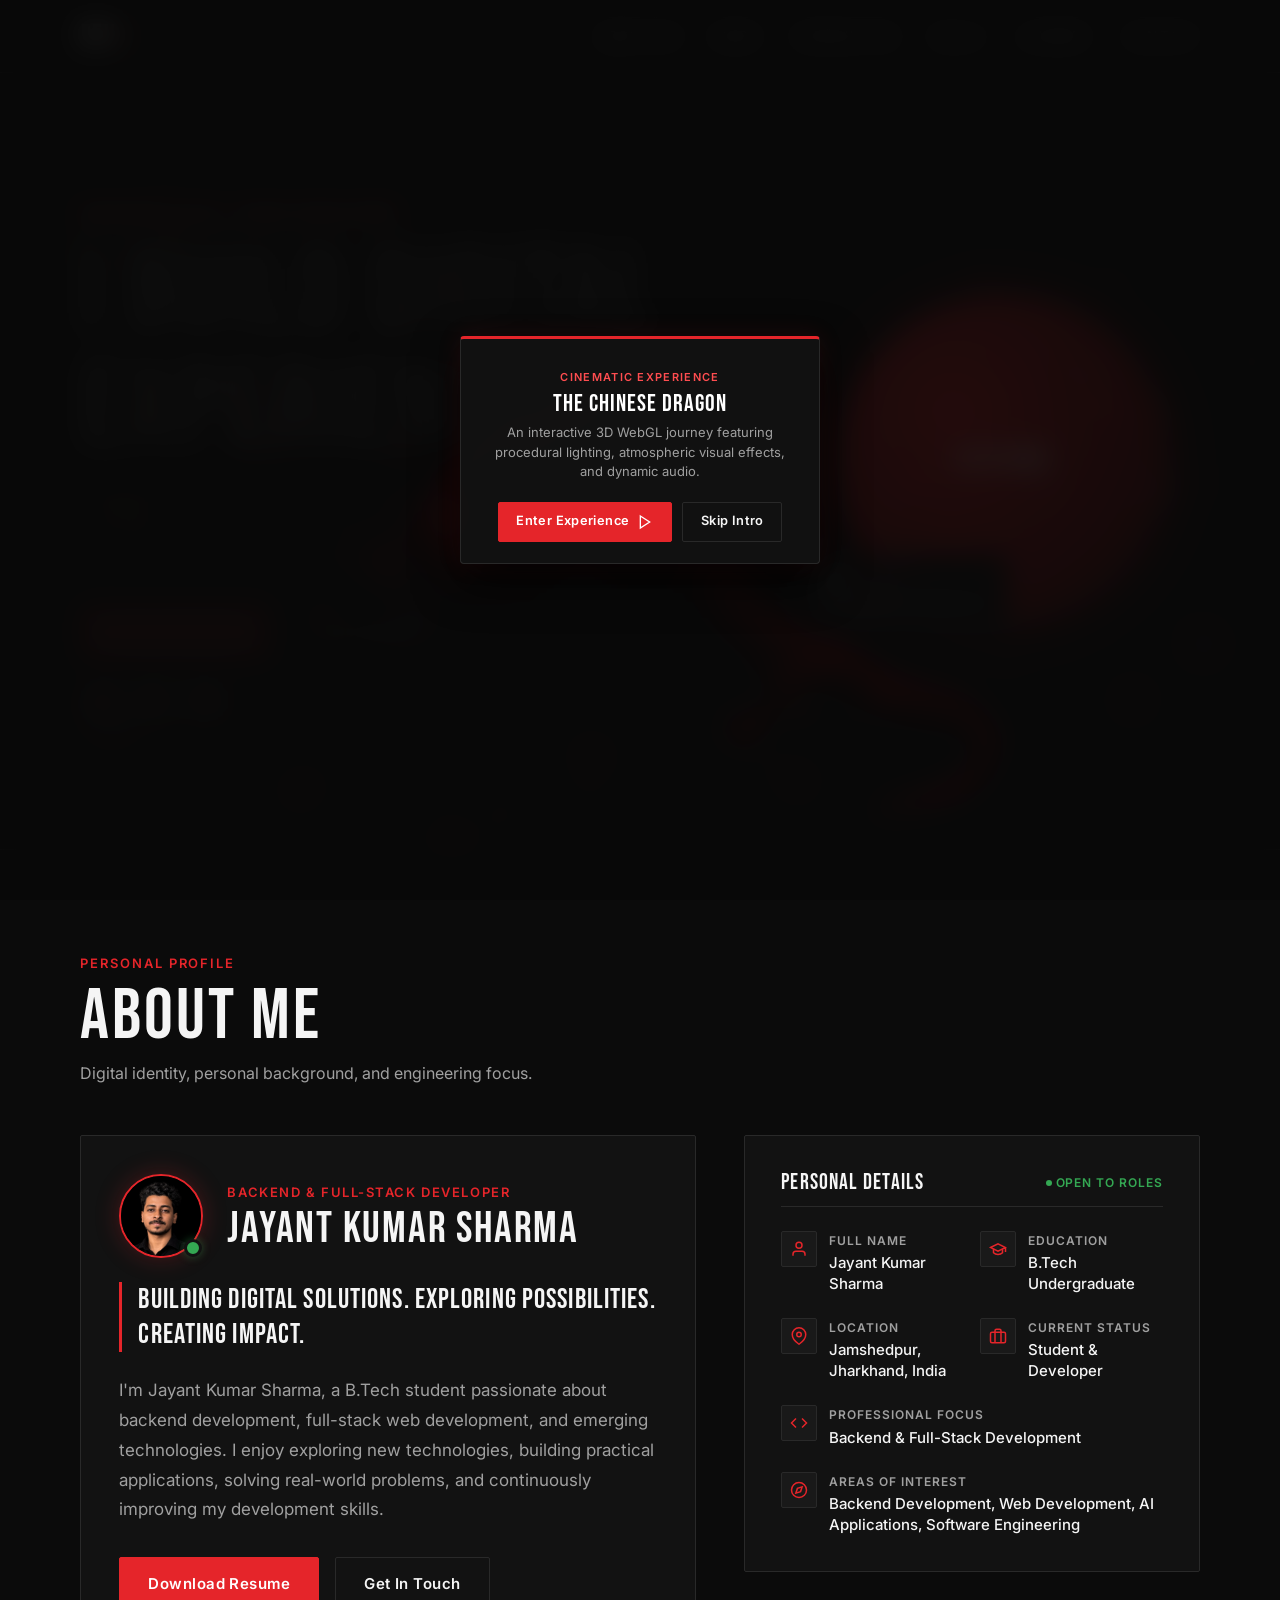
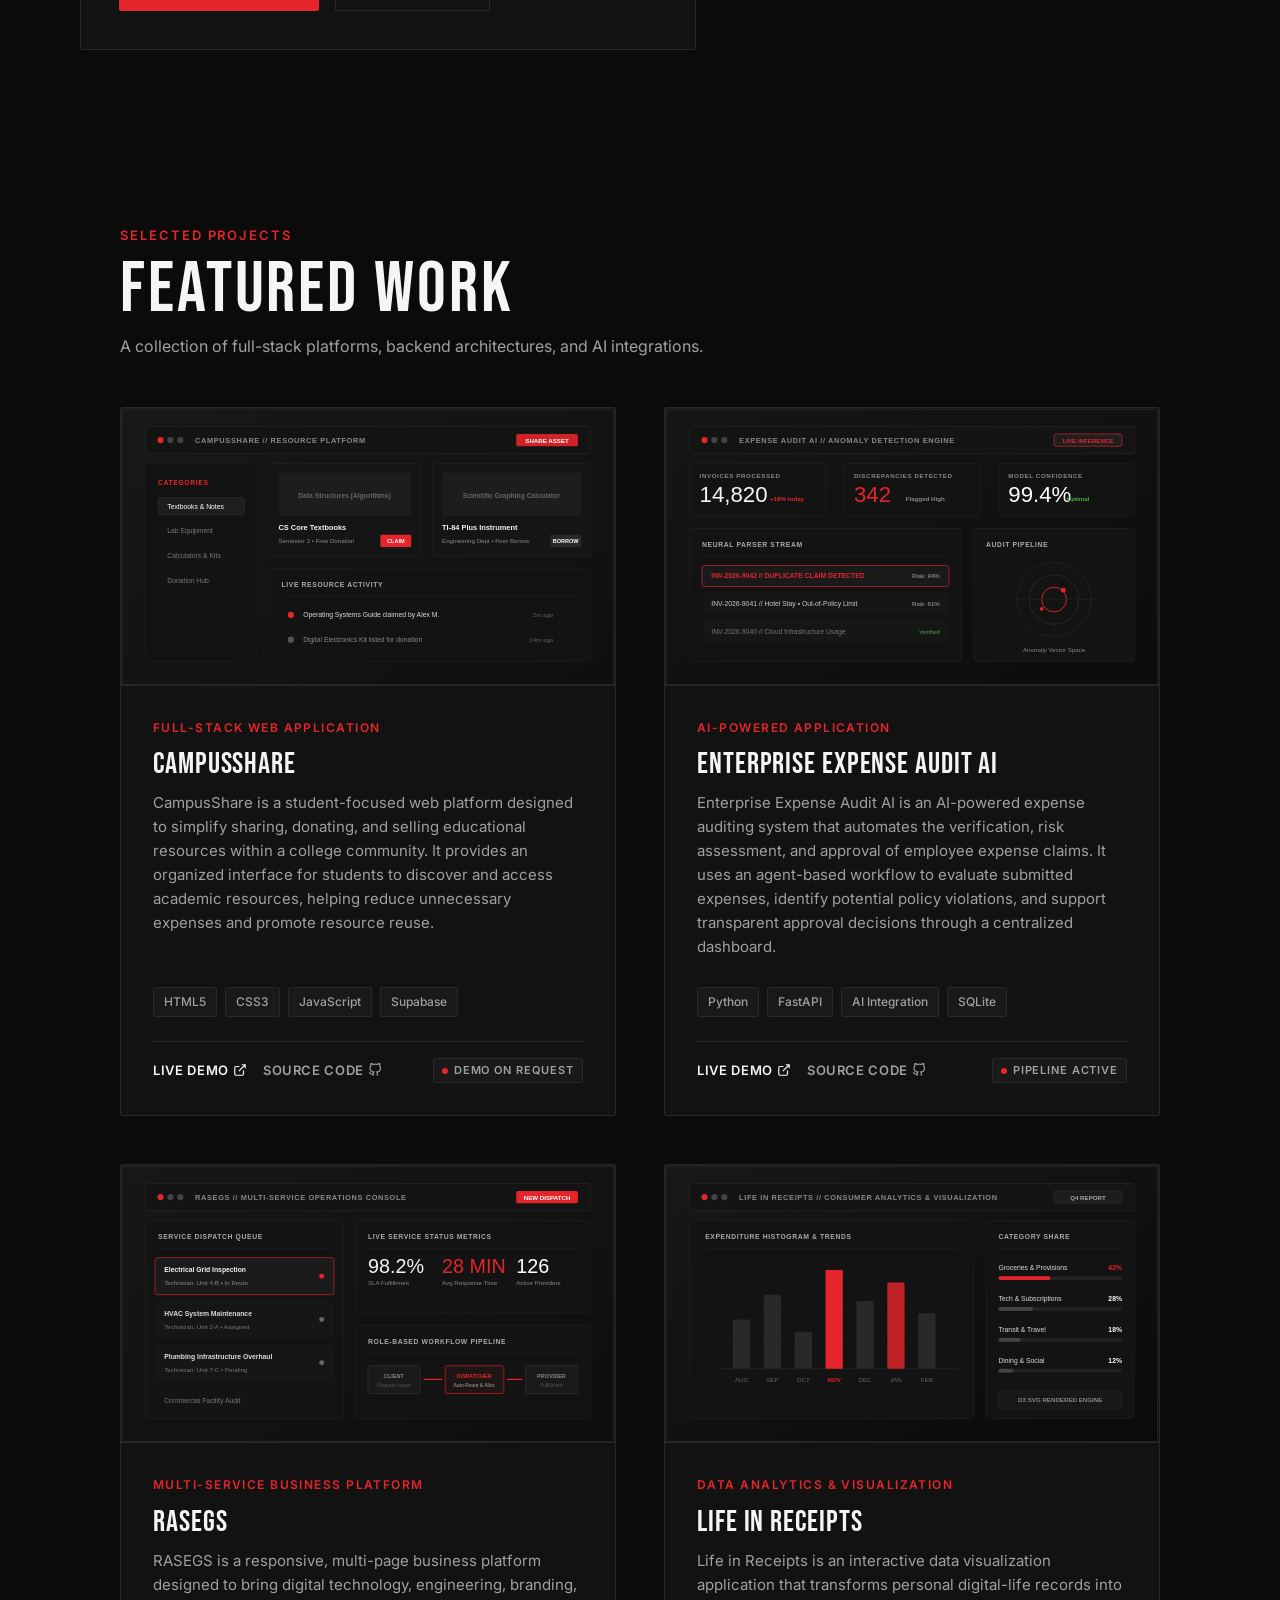
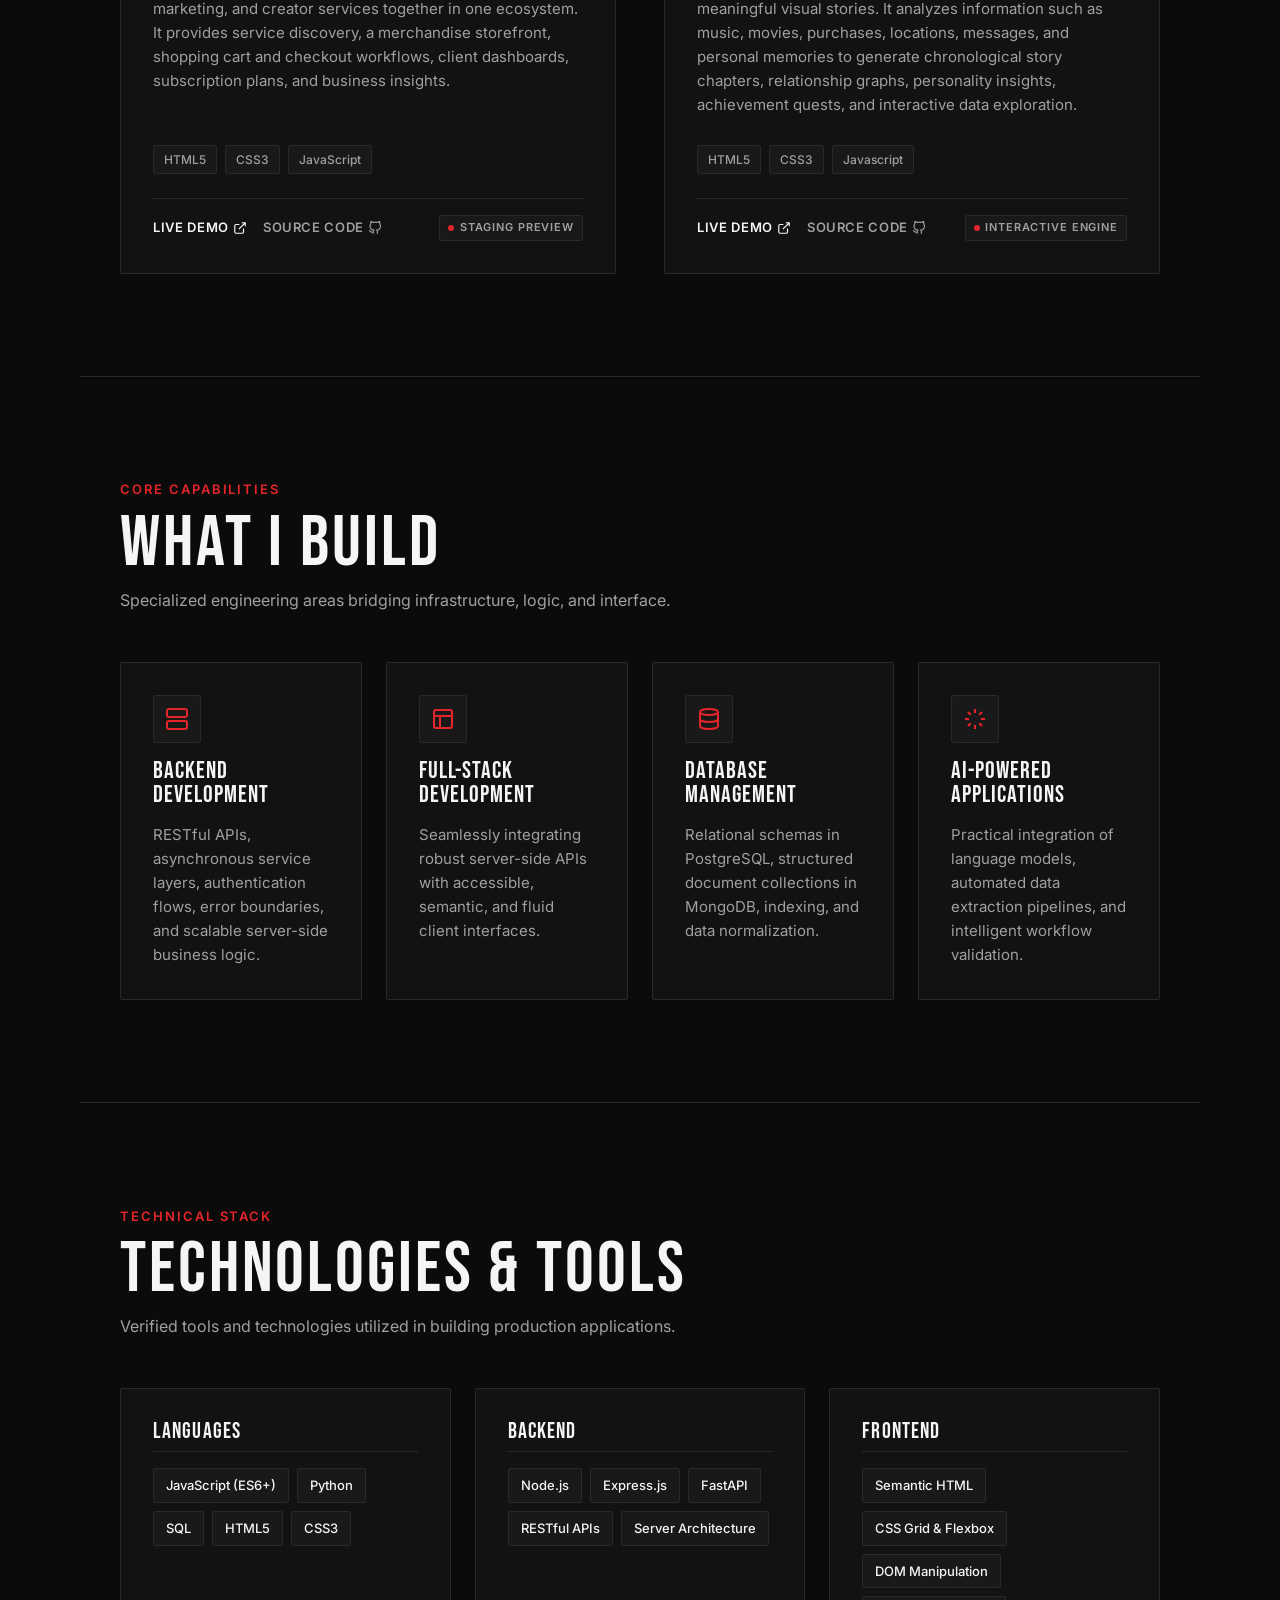
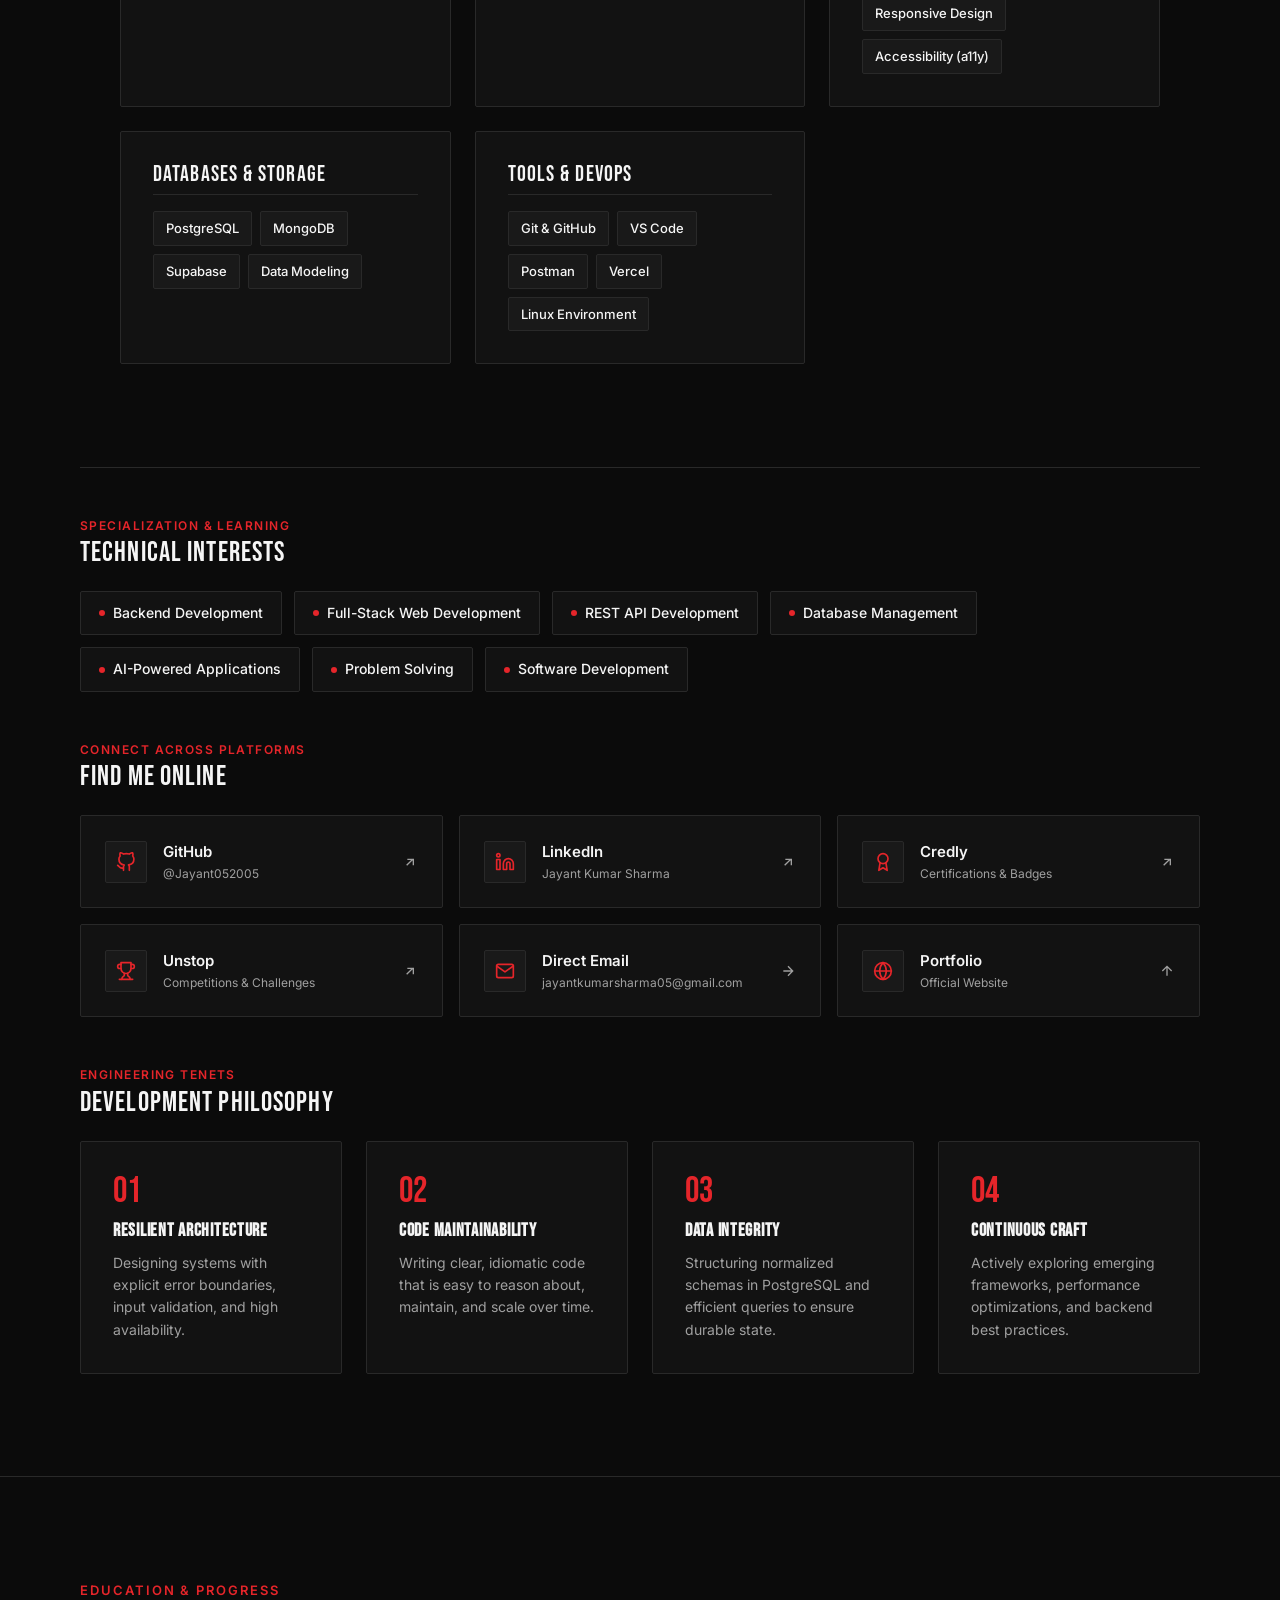
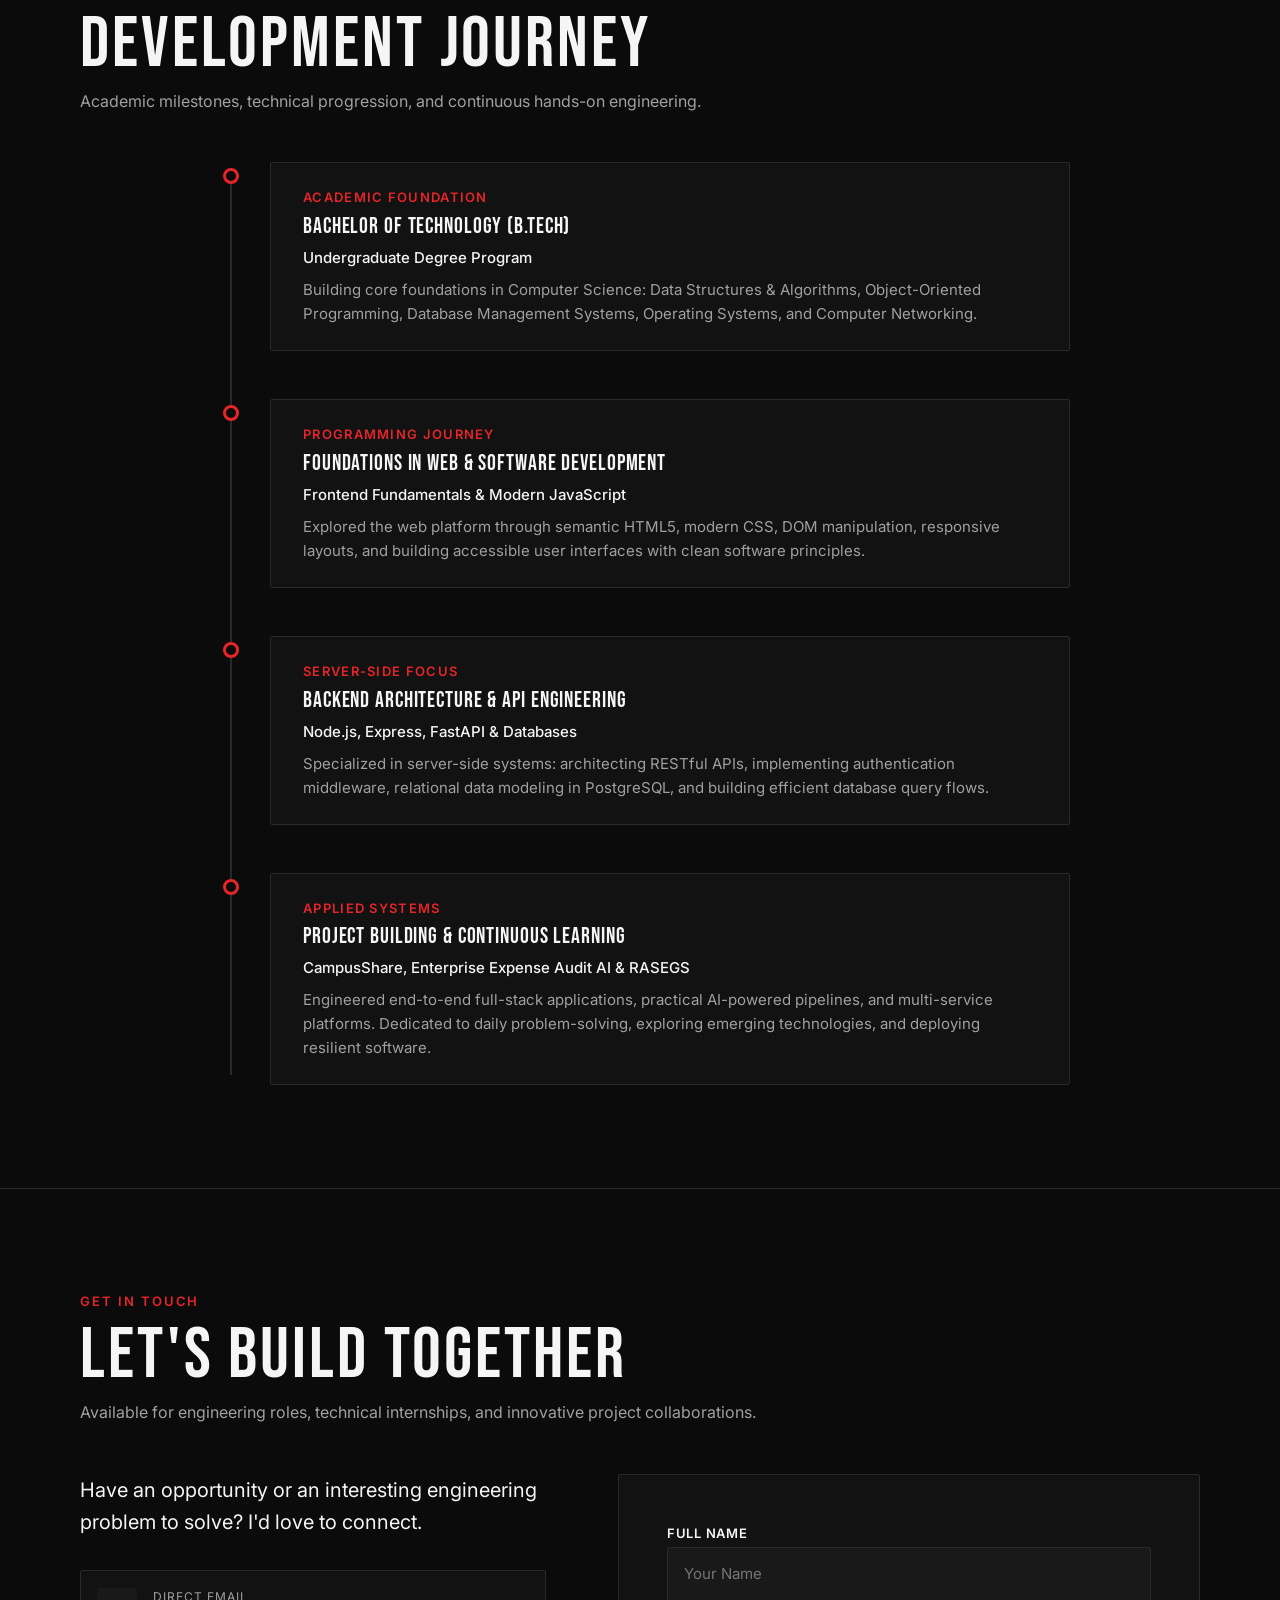
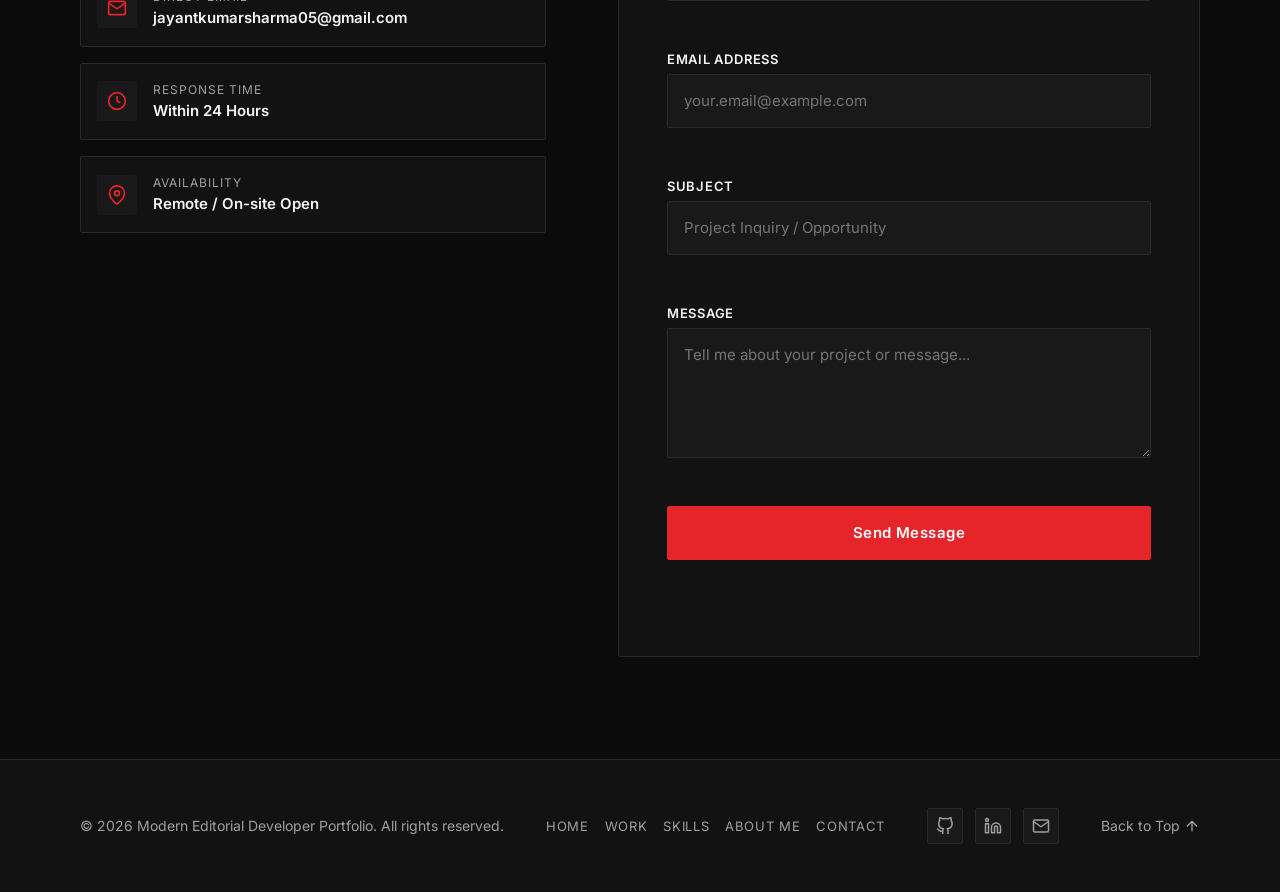
<file: index.html>
<!DOCTYPE html>
<html lang="en">

<head>
  <meta charset="UTF-8">
  <meta name="viewport" content="width=device-width, initial-scale=1.0">
  <title>Jayant Kumar Sharma | Developer Portfolio</title>
  <meta name="description"
    content="Personal portfolio of a backend-focused, full-stack web developer building resilient digital experiences and robust architectures.">
  <meta name="robots" content="index, follow">
  <meta name="author" content="Jayant Kumar Sharma">
  <meta name="theme-color" content="#0B0B0B">

  <!-- Open Graph / Social Sharing -->
  <meta property="og:type" content="website">
  <meta property="og:title" content="Jayant Kumar Sharma | Backend &amp; Full-Stack Developer">
  <meta property="og:description"
    content="Personal portfolio of Jayant Kumar Sharma — backend-focused, full-stack web developer.">
  <meta property="og:image"
    content="https://jayant-kumar-sharma-dev-portfolio.vercel.app/assets/images/project-placeholder.svg">
  <meta property="og:url" content="https://jayant-kumar-sharma-dev-portfolio.vercel.app/">

  <!-- Twitter Card -->
  <meta name="twitter:card" content="summary_large_image">
  <meta name="twitter:title" content="Jayant Kumar Sharma | Backend &amp; Full-Stack Developer">
  <meta name="twitter:description"
    content="Personal portfolio of Jayant Kumar Sharma — backend-focused, full-stack web developer.">

  <!-- Favicon -->
  <link rel="icon" type="image/svg+xml" href="assets/images/favicon.svg">

  <!-- Fonts: Preconnect & Preload for performance (Phase 7) -->
  <link rel="preconnect" href="https://fonts.googleapis.com">
  <link rel="preconnect" href="https://fonts.gstatic.com" crossorigin>
  <link rel="preload" as="style"
    href="https://fonts.googleapis.com/css2?family=Bebas+Neue&family=Inter:wght@300;400;500;600;700&display=swap">
  <link href="https://fonts.googleapis.com/css2?family=Bebas+Neue&family=Inter:wght@300;400;500;600;700&display=swap"
    rel="stylesheet">

  <!-- Stylesheets -->
  <link rel="stylesheet" href="css/style.css">
  <link rel="stylesheet" href="css/animations.css">
  <link rel="stylesheet" href="css/responsive.css">
  <link rel="stylesheet" href="css/dragon.css?v=2">
</head>

<body>
  <!-- Interactive Click Fire Overlay Canvas (Page-wide, Zero Inline Styles) -->
  <canvas id="click-fire-canvas" class="click-fire-canvas" aria-hidden="true"></canvas>

  <!-- Dragon Loading Feedback Indicator -->
  <div id="dragon-loading-indicator" class="dragon-loading-indicator" role="status" aria-live="polite">
    <div class="dragon-loading-spinner" aria-hidden="true"></div>
    <span id="dragon-loading-label" class="dragon-loading-label">Summoning Dragon...</span>
  </div>

  <!-- Dragon Cinematic Intro Overlay (Phase 9: Enter Experience & Skip Intro) -->
  <div id="dragon-intro-overlay" class="dragon-intro-overlay" role="dialog" aria-modal="true"
    aria-labelledby="intro-title" aria-describedby="intro-desc">
    <div class="dragon-intro-card">
      <span class="dragon-intro-tag">Cinematic Experience</span>
      <h2 id="intro-title" class="dragon-intro-heading">THE CHINESE DRAGON</h2>
      <p id="intro-desc" class="dragon-intro-text">
        An interactive 3D WebGL journey featuring procedural lighting, atmospheric visual effects, and dynamic audio.
      </p>
      <div class="dragon-intro-actions">
        <button type="button" id="dragon-enter-btn" class="btn btn-primary dragon-enter-btn">
          <span>Enter Experience</span>
          <svg width="16" height="16" viewBox="0 0 24 24" fill="none" stroke="currentColor" stroke-width="2"
            aria-hidden="true">
            <polygon points="5 3 19 12 5 21 5 3" />
          </svg>
        </button>
        <button type="button" id="dragon-skip-btn" class="btn btn-secondary dragon-skip-btn">
          <span>Skip Intro</span>
        </button>
      </div>
    </div>
  </div>

  <!-- Accessible Skip Link -->
  <a href="#main-content" class="skip-link">Skip to main content</a>

  <!-- Header / Navigation -->
  <header class="site-header">
    <div class="container nav-container">
      <a href="#hero" class="site-logo" aria-label="Portfolio Home">
        <span>DEV</span><span class="dot" aria-hidden="true"></span>
      </a>

      <button type="button" id="nav-toggle" class="nav-toggle" aria-label="Toggle navigation menu" aria-expanded="false"
        aria-controls="nav-menu">
        <svg width="24" height="24" viewBox="0 0 24 24" fill="none" stroke="currentColor" stroke-width="2"
          stroke-linecap="round" stroke-linejoin="round" aria-hidden="true">
          <line x1="3" y1="12" x2="21" y2="12"></line>
          <line x1="3" y1="6" x2="21" y2="6"></line>
          <line x1="3" y1="18" x2="21" y2="18"></line>
        </svg>
      </button>

      <nav id="nav-menu" class="nav-menu" aria-label="Primary Navigation">
        <a href="#about" class="nav-link">About Me</a>
        <a href="#work" class="nav-link">Work</a>
        <a href="#capabilities" class="nav-link">Capabilities</a>
        <a href="#skills" class="nav-link">Skills</a>
        <a href="#journey" class="nav-link">Journey</a>
        <a href="#contact" class="nav-link">Contact</a>
      </nav>
    </div>
  </header>

  <!-- Main Content Landmark -->
  <!-- tabindex="-1" allows the skip link to programmatically focus this element in all browsers -->
  <main id="main-content" tabindex="-1">
    <!-- Hero Section -->
    <section id="hero" class="section hero-section">
      <!-- 3D Dragon Canvas Container (Confined permanently to Home Hero Section) -->
      <div id="dragon-canvas-container" class="dragon-canvas-container" aria-hidden="true"></div>

      <div class="container">
        <div class="hero-grid">
          <div class="hero-content">
            <span class="hero-tagline hero-enter-1">Backend &amp; Full-Stack Developer</span>
            <h1 class="hero-title hero-enter-2">I BUILD DIGITAL EXPERIENCES.</h1>
            <p class="hero-description hero-enter-3">
              Engineering scalable server-side systems, resilient API architectures, and modern web interfaces.
              Dedicated to clean data modeling and high-performance software engineering.
            </p>
            <div class="hero-actions hero-enter-3">
              <a href="#work" class="btn btn-primary">Explore My Work</a>
              <a href="#contact" class="btn btn-secondary">Let's Connect</a>
            </div>

            <!-- Dragon Interactive Controls HUD -->
            <div id="dragon-interactive-controls" class="dragon-interactive-controls" role="group"
              aria-label="Dragon Interactive Controls">
              <button type="button" id="dragon-roar-btn" class="dragon-hud-btn" aria-label="Roar" data-tooltip="Roar"
                title="Roar">
                <svg width="18" height="18" viewBox="0 0 24 24" fill="none" stroke="currentColor" stroke-width="2"
                  stroke-linecap="round" stroke-linejoin="round" aria-hidden="true">
                  <path d="M2 10v4" />
                  <path d="M6 6v12" />
                  <path d="M10 3v18" />
                  <path d="M14 8v8" />
                  <path d="M18 5v14" />
                  <path d="M22 10v4" />
                </svg>
                <span class="sr-only">Roar</span>
              </button>
              <button type="button" id="dragon-fire-btn" class="dragon-hud-btn fire-btn" aria-label="Fire Breath"
                data-tooltip="Fire Breath" title="Fire Breath">
                <svg width="18" height="18" viewBox="0 0 24 24" fill="none" stroke="currentColor" stroke-width="2"
                  stroke-linecap="round" stroke-linejoin="round" aria-hidden="true">
                  <path
                    d="M8.5 14.5A2.5 2.5 0 0 0 11 12c0-1.38-.5-2-1-3-1.072-2.143-.224-4.054 2-6 .5 2.5 2 4.9 4 6.5 2 1.6 3 3.5 3 5.5a7 7 0 1 1-14 0c0-1.153.433-2.294 1-3a2.5 2.5 0 0 0 2.5 2.5z" />
                </svg>
                <span class="sr-only">Fire Breath</span>
              </button>
              <button type="button" id="dragon-sound-btn" class="dragon-hud-btn sound-btn"
                aria-label="Sound On" data-tooltip="Sound On" title="Sound On">
                <svg id="dragon-sound-icon-on" width="18" height="18" viewBox="0 0 24 24" fill="none"
                  stroke="currentColor" stroke-width="2" stroke-linecap="round" stroke-linejoin="round"
                  aria-hidden="true">
                  <polygon points="11 5 6 9 2 9 2 15 6 15 11 19 11 5" />
                  <path d="M15.54 8.46a5 5 0 0 1 0 7.07" />
                  <path d="M19.07 4.93a10 10 0 0 1 0 14.14" />
                </svg>
                <svg id="dragon-sound-icon-off" class="is-hidden" width="18" height="18" viewBox="0 0 24 24"
                  fill="none" stroke="currentColor" stroke-width="2" stroke-linecap="round" stroke-linejoin="round"
                  aria-hidden="true">
                  <polygon points="11 5 6 9 2 9 2 15 6 15 11 19 11 5" />
                  <line x1="23" y1="9" x2="17" y2="15" />
                  <line x1="17" y1="9" x2="23" y2="15" />
                </svg>
                <span class="sr-only" id="dragon-sound-label">Sound On</span>
              </button>
            </div>
          </div>

          <div class="hero-visual">
            <div class="hero-circle-motif hero-enter-motif" aria-hidden="true">
              <div class="hero-circle-inner">
                <span>SYSTEMS</span>
              </div>
            </div>
            <div class="hero-stats-badge hero-enter-3">
              <span class="hero-stats-val">5+</span>
              <span class="hero-stats-lbl">Production Projects</span>
            </div>
          </div>
        </div>
      </div>
    </section>

    <hr class="section-divider">
    <!-- About Me Section -->
    <section id="about" class="section about-section">
      <div class="container">
        <div class="section-header">
          <span class="section-label">Personal Profile</span>
          <h2>About Me</h2>
          <p class="text-muted">Digital identity, personal background, and engineering focus.</p>
        </div>

        <!-- Personal Introduction & Information Card Grid -->
        <div class="about-profile-grid">
          <!-- Intro Card with Avatar -->
          <div class="about-intro-card">
            <div class="about-profile-header">
              <div class="about-avatar-wrap">
                <div class="about-avatar">
                  <img src="assets/images/profile-avatar.jpg" alt="Jayant Kumar Sharma portrait" class="about-avatar-img"
                    width="84" height="84" loading="lazy" decoding="async">
                </div>
                <div class="about-avatar-badge" title="Active &amp; Available"></div>
              </div>
              <div class="about-profile-meta">
                <span class="about-title-tag">Backend &amp; Full-Stack Developer</span>
                <h3 class="about-name">Jayant Kumar Sharma</h3>
              </div>
            </div>

            <div class="about-headline-quote">
              BUILDING DIGITAL SOLUTIONS. EXPLORING POSSIBILITIES. CREATING IMPACT.
            </div>

            <p class="about-bio-text">
              I'm Jayant Kumar Sharma, a B.Tech student passionate about backend development, full-stack web
              development, and emerging technologies. I enjoy exploring new technologies, building practical
              applications,
              solving real-world problems, and continuously improving my development skills.
            </p>

            <div class="about-actions">
              <a href="assets/resume.pdf" class="btn btn-primary" download>Download Resume</a>
              <a href="#contact" class="btn btn-secondary">Get In Touch</a>
            </div>
          </div>

          <!-- Personal Information Card -->
          <div class="personal-info-card">
            <div class="personal-info-header">
              <h3 class="personal-info-title">Personal Details</h3>
              <span class="personal-info-status">Open to Roles</span>
            </div>

            <div class="personal-info-grid">
              <div class="personal-info-item">
                <div class="personal-info-icon" aria-hidden="true">
                  <svg width="18" height="18" viewBox="0 0 24 24" fill="none" stroke="currentColor" stroke-width="2">
                    <path d="M20 21v-2a4 4 0 0 0-4-4H8a4 4 0 0 0-4 4v2" />
                    <circle cx="12" cy="7" r="4" />
                  </svg>
                </div>
                <div class="personal-info-content">
                  <span class="personal-info-label">Full Name</span>
                  <span class="personal-info-val">Jayant Kumar Sharma</span>
                </div>
              </div>

              <div class="personal-info-item">
                <div class="personal-info-icon" aria-hidden="true">
                  <svg width="18" height="18" viewBox="0 0 24 24" fill="none" stroke="currentColor" stroke-width="2">
                    <path d="M22 10v6M2 10l10-5 10 5-10 5z" />
                    <path d="M6 12v5c3 3 9 3 12 0v-5" />
                  </svg>
                </div>
                <div class="personal-info-content">
                  <span class="personal-info-label">Education</span>
                  <span class="personal-info-val">B.Tech Undergraduate</span>
                </div>
              </div>

              <div class="personal-info-item">
                <div class="personal-info-icon" aria-hidden="true">
                  <svg width="18" height="18" viewBox="0 0 24 24" fill="none" stroke="currentColor" stroke-width="2">
                    <path d="M21 10c0 7-9 13-9 13s-9-6-9-13a9 9 0 0 1 18 0z" />
                    <circle cx="12" cy="10" r="3" />
                  </svg>
                </div>
                <div class="personal-info-content">
                  <span class="personal-info-label">Location</span>
                  <span class="personal-info-val">Jamshedpur, Jharkhand, India</span>
                </div>
              </div>

              <div class="personal-info-item">
                <div class="personal-info-icon" aria-hidden="true">
                  <svg width="18" height="18" viewBox="0 0 24 24" fill="none" stroke="currentColor" stroke-width="2">
                    <rect x="2" y="7" width="20" height="14" rx="2" ry="2" />
                    <path d="M16 21V5a2 2 0 0 0-2-2h-4a2 2 0 0 0-2 2v16" />
                  </svg>
                </div>
                <div class="personal-info-content">
                  <span class="personal-info-label">Current Status</span>
                  <span class="personal-info-val">Student &amp; Developer</span>
                </div>
              </div>

              <div class="personal-info-item full-width">
                <div class="personal-info-icon" aria-hidden="true">
                  <svg width="18" height="18" viewBox="0 0 24 24" fill="none" stroke="currentColor" stroke-width="2">
                    <polyline points="16 18 22 12 16 6" />
                    <polyline points="8 6 2 12 8 18" />
                  </svg>
                </div>
                <div class="personal-info-content">
                  <span class="personal-info-label">Professional Focus</span>
                  <span class="personal-info-val">Backend &amp; Full-Stack Development</span>
                </div>
              </div>

              <div class="personal-info-item full-width">
                <div class="personal-info-icon" aria-hidden="true">
                  <svg width="18" height="18" viewBox="0 0 24 24" fill="none" stroke="currentColor" stroke-width="2">
                    <circle cx="12" cy="12" r="10" />
                    <polygon points="16.24 7.76 14.12 14.12 7.76 16.24 9.88 9.88 16.24 7.76" />
                  </svg>
                </div>
                <div class="personal-info-content">
                  <span class="personal-info-label">Areas of Interest</span>
                  <span class="personal-info-val">Backend Development, Web Development, AI Applications, Software
                    Engineering</span>
                </div>
              </div>
            </div>
          </div>
        </div>

        <!-- Featured Projects Section -->
        <section id="work" class="section work-section">
          <div class="container">
            <div class="section-header reveal-init">
              <span class="section-label">Selected Projects</span>
              <h2>Featured Work</h2>
              <p class="text-muted">A collection of full-stack platforms, backend architectures, and AI integrations.
              </p>
            </div>

            <div class="projects-grid">
              <!-- Project 1: CampusShare -->
              <article class="project-card">
                <div class="project-media">
                  <img src="assets/images/campusshare.svg"
                    alt="CampusShare student resource exchange platform interface" loading="lazy" width="800"
                    height="450">
                </div>
                <div class="project-body">
                  <span class="project-category">Full-Stack Web Application</span>
                  <h3 class="project-title">CampusShare</h3>
                  <p class="project-desc">
                    CampusShare is a student-focused web platform designed to simplify sharing, donating, and selling
                    educational resources within a college community. It provides an organized interface for students
                    to discover and access academic resources, helping reduce unnecessary expenses and promote resource
                    reuse.
                  </p>
                  <div class="project-tags">
                    <span class="project-tag">HTML5</span>
                    <span class="project-tag">CSS3</span>
                    <span class="project-tag">JavaScript</span>
                    <span class="project-tag">Supabase</span>
                  </div>
                  <div class="project-actions">
                    <div class="project-links-group">
                      <a href="https://campusshare-frontend-swart.vercel.app/" class="project-link">
                        <span>Live Demo</span>
                        <svg width="14" height="14" viewBox="0 0 24 24" fill="none" stroke="currentColor"
                          stroke-width="2" aria-hidden="true">
                          <path d="M18 13v6a2 2 0 0 1-2 2H5a2 2 0 0 1-2-2V8a2 2 0 0 1 2-2h6M15 3h6v6M10 14L21 3" />
                        </svg>
                      </a>
                      <a href="https://github.com/Jayant052005/CampusShare" target="_blank" rel="noopener noreferrer"
                        class="project-link secondary">
                        <span>Source Code</span>
                        <svg width="14" height="14" viewBox="0 0 24 24" fill="none" stroke="currentColor"
                          stroke-width="2" aria-hidden="true">
                          <path
                            d="M9 19c-5 1.5-5-2.5-7-3m14 6v-3.87a3.37 3.37 0 0 0-.94-2.61c3.14-.35 6.44-1.54 6.44-7A5.44 5.44 0 0 0 20 4.77 5.07 5.07 0 0 0 19.91 1S18.73.65 16 2.48a13.38 13.38 0 0 0-7 0C6.27.65 5.09 1 5.09 1A5.07 5.07 0 0 0 5 4.77a5.44 5.44 0 0 0-1.5 3.78c0 5.42 3.3 6.61 6.44 7A3.37 3.37 0 0 0 9 18.13V22" />
                        </svg>
                      </a>
                    </div>
                    <span class="project-status-badge">
                      <span class="project-status-dot" aria-hidden="true"></span>
                      <span>Demo on Request</span>
                    </span>
                  </div>
                </div>
              </article>

              <!-- Project 2: Enterprise Expense Audit AI -->
              <article class="project-card">
                <div class="project-media">
                  <img src="assets/images/expense-audit-ai.svg"
                    alt="Enterprise Expense Audit AI anomaly detection dashboard" loading="lazy" width="800"
                    height="450">
                </div>
                <div class="project-body">
                  <span class="project-category">AI-Powered Application</span>
                  <h3 class="project-title">Enterprise Expense Audit AI</h3>
                  <p class="project-desc">
                    Enterprise Expense Audit AI is an AI-powered expense auditing system that automates the
                    verification,
                    risk assessment, and approval of employee expense claims. It uses an agent-based workflow to
                    evaluate
                    submitted expenses, identify potential policy violations, and support transparent approval decisions
                    through a centralized dashboard.
                  </p>
                  <div class="project-tags">
                    <span class="project-tag">Python</span>
                    <span class="project-tag">FastAPI</span>
                    <span class="project-tag">AI Integration</span>
                    <span class="project-tag">SQLite</span>
                  </div>
                  <div class="project-actions">
                    <div class="project-links-group">
                      <a href="https://expense-audit-ai.onrender.com/" class="project-link">
                        <span>Live Demo</span>
                        <svg width="14" height="14" viewBox="0 0 24 24" fill="none" stroke="currentColor"
                          stroke-width="2" aria-hidden="true">
                          <path d="M18 13v6a2 2 0 0 1-2 2H5a2 2 0 0 1-2-2V8a2 2 0 0 1 2-2h6M15 3h6v6M10 14L21 3" />
                        </svg>
                      </a>
                      <a href="https://github.com/Jayant052005/Expense-Audit-AI" target="_blank"
                        rel="noopener noreferrer" class="project-link secondary">
                        <span>Source Code</span>
                        <svg width="14" height="14" viewBox="0 0 24 24" fill="none" stroke="currentColor"
                          stroke-width="2" aria-hidden="true">
                          <path
                            d="M9 19c-5 1.5-5-2.5-7-3m14 6v-3.87a3.37 3.37 0 0 0-.94-2.61c3.14-.35 6.44-1.54 6.44-7A5.44 5.44 0 0 0 20 4.77 5.07 5.07 0 0 0 19.91 1S18.73.65 16 2.48a13.38 13.38 0 0 0-7 0C6.27.65 5.09 1 5.09 1A5.07 5.07 0 0 0 5 4.77a5.44 5.44 0 0 0-1.5 3.78c0 5.42 3.3 6.61 6.44 7A3.37 3.37 0 0 0 9 18.13V22" />
                        </svg>
                      </a>
                    </div>
                    <span class="project-status-badge">
                      <span class="project-status-dot" aria-hidden="true"></span>
                      <span>Pipeline Active</span>
                    </span>
                  </div>
                </div>
              </article>

              <!-- Project 3: RASEGS -->
              <article class="project-card">
                <div class="project-media">
                  <img src="assets/images/rasegs.svg" alt="RASEGS multi-service workflow and dispatch console"
                    loading="lazy" width="800" height="450">
                </div>
                <div class="project-body">
                  <span class="project-category">Multi-Service Business Platform</span>
                  <h3 class="project-title">RASEGS</h3>
                  <p class="project-desc">
                    RASEGS is a responsive, multi-page business platform designed to bring digital technology,
                    engineering,
                    branding, marketing, and creator services together in one ecosystem. It provides service discovery,
                    a merchandise storefront, shopping cart and checkout workflows, client dashboards, subscription
                    plans,
                    and business insights.
                  </p>
                  <div class="project-tags">
                    <span class="project-tag">HTML5</span>
                    <span class="project-tag">CSS3</span>
                    <span class="project-tag">JavaScript</span>
                  </div>
                  <div class="project-actions">
                    <div class="project-links-group">
                      <a href="https://rasegs.vercel.app/" class="project-link">
                        <span>Live Demo</span>
                        <svg width="14" height="14" viewBox="0 0 24 24" fill="none" stroke="currentColor"
                          stroke-width="2" aria-hidden="true">
                          <path d="M18 13v6a2 2 0 0 1-2 2H5a2 2 0 0 1-2-2V8a2 2 0 0 1 2-2h6M15 3h6v6M10 14L21 3" />
                        </svg>
                      </a>
                      <a href="https://github.com/Jayant052005/Rasegs" target="_blank" rel="noopener noreferrer"
                        class="project-link secondary">
                        <span>Source Code</span>
                        <svg width="14" height="14" viewBox="0 0 24 24" fill="none" stroke="currentColor"
                          stroke-width="2" aria-hidden="true">
                          <path
                            d="M9 19c-5 1.5-5-2.5-7-3m14 6v-3.87a3.37 3.37 0 0 0-.94-2.61c3.14-.35 6.44-1.54 6.44-7A5.44 5.44 0 0 0 20 4.77 5.07 5.07 0 0 0 19.91 1S18.73.65 16 2.48a13.38 13.38 0 0 0-7 0C6.27.65 5.09 1 5.09 1A5.07 5.07 0 0 0 5 4.77a5.44 5.44 0 0 0-1.5 3.78c0 5.42 3.3 6.61 6.44 7A3.37 3.37 0 0 0 9 18.13V22" />
                        </svg>
                      </a>
                    </div>
                    <span class="project-status-badge">
                      <span class="project-status-dot" aria-hidden="true"></span>
                      <span>Staging Preview</span>
                    </span>
                  </div>
                </div>
              </article>

              <!-- Project 4: Life in Receipts -->
              <article class="project-card">
                <div class="project-media">
                  <img src="assets/images/life-in-receipts.svg" alt="Life in Receipts spending visualization charts"
                    loading="lazy" width="800" height="450">
                </div>
                <div class="project-body">
                  <span class="project-category">Data Analytics &amp; Visualization</span>
                  <h3 class="project-title">Life in Receipts</h3>
                  <p class="project-desc">
                    Life in Receipts is an interactive data visualization application that transforms personal
                    digital-life
                    records into meaningful visual stories. It analyzes information such as music, movies, purchases,
                    locations, messages, and personal memories to generate chronological story chapters, relationship
                    graphs, personality insights, achievement quests, and interactive data exploration.
                  </p>
                  <div class="project-tags">
                    <span class="project-tag">HTML5</span>
                    <span class="project-tag">CSS3</span>
                    <span class="project-tag">Javascript</span>
                  </div>
                  <div class="project-actions">
                    <div class="project-links-group">
                      <a href="https://life-in-recepits.vercel.app/" class="project-link">
                        <span>Live Demo</span>
                        <svg width="14" height="14" viewBox="0 0 24 24" fill="none" stroke="currentColor"
                          stroke-width="2" aria-hidden="true">
                          <path d="M18 13v6a2 2 0 0 1-2 2H5a2 2 0 0 1-2-2V8a2 2 0 0 1 2-2h6M15 3h6v6M10 14L21 3" />
                        </svg>
                      </a>
                      <a href="https://github.com/Jayant052005/Life-in-Recepits" target="_blank"
                        rel="noopener noreferrer" class="project-link secondary">
                        <span>Source Code</span>
                        <svg width="14" height="14" viewBox="0 0 24 24" fill="none" stroke="currentColor"
                          stroke-width="2" aria-hidden="true">
                          <path
                            d="M9 19c-5 1.5-5-2.5-7-3m14 6v-3.87a3.37 3.37 0 0 0-.94-2.61c3.14-.35 6.44-1.54 6.44-7A5.44 5.44 0 0 0 20 4.77 5.07 5.07 0 0 0 19.91 1S18.73.65 16 2.48a13.38 13.38 0 0 0-7 0C6.27.65 5.09 1 5.09 1A5.07 5.07 0 0 0 5 4.77a5.44 5.44 0 0 0-1.5 3.78c0 5.42 3.3 6.61 6.44 7A3.37 3.37 0 0 0 9 18.13V22" />
                        </svg>
                      </a>
                    </div>
                    <span class="project-status-badge">
                      <span class="project-status-dot" aria-hidden="true"></span>
                      <span>Interactive Engine</span>
                    </span>
                  </div>
                </div>
              </article>
            </div>
          </div>
        </section>

        <hr class="section-divider">

        <!-- What I Build / Capabilities Section -->
        <section id="capabilities" class="section capabilities-section">
          <div class="container">
            <div class="section-header">
              <span class="section-label">Core Capabilities</span>
              <h2>What I Build</h2>
              <p class="text-muted">Specialized engineering areas bridging infrastructure, logic, and interface.</p>
            </div>

            <div class="capabilities-grid">
              <div class="capability-card">
                <div class="capability-icon-wrap" aria-hidden="true">
                  <svg width="24" height="24" viewBox="0 0 24 24" fill="none" stroke="currentColor" stroke-width="2">
                    <rect x="2" y="2" width="20" height="8" rx="2" />
                    <rect x="2" y="14" width="20" height="8" rx="2" />
                    <line x1="6" y1="6" x2="6.01" y2="6" />
                    <line x1="6" y1="18" x2="6.01" y2="18" />
                  </svg>
                </div>
                <h3 class="capability-title">Backend Development</h3>
                <p class="capability-desc">
                  RESTful APIs, asynchronous service layers, authentication flows, error boundaries, and scalable
                  server-side business logic.
                </p>
              </div>

              <div class="capability-card">
                <div class="capability-icon-wrap" aria-hidden="true">
                  <svg width="24" height="24" viewBox="0 0 24 24" fill="none" stroke="currentColor" stroke-width="2">
                    <rect x="3" y="3" width="18" height="18" rx="2" />
                    <line x1="3" y1="9" x2="21" y2="9" />
                    <line x1="9" y1="21" x2="9" y2="9" />
                  </svg>
                </div>
                <h3 class="capability-title">Full-Stack Development</h3>
                <p class="capability-desc">
                  Seamlessly integrating robust server-side APIs with accessible, semantic, and fluid client interfaces.
                </p>
              </div>

              <div class="capability-card">
                <div class="capability-icon-wrap" aria-hidden="true">
                  <svg width="24" height="24" viewBox="0 0 24 24" fill="none" stroke="currentColor" stroke-width="2">
                    <ellipse cx="12" cy="5" rx="9" ry="3" />
                    <path d="M21 12c0 1.66-4 3-9 3s-9-1.34-9-3" />
                    <path d="M3 5v14c0 1.66 4 3 9 3s9-1.34 9-3V5" />
                  </svg>
                </div>
                <h3 class="capability-title">Database Management</h3>
                <p class="capability-desc">
                  Relational schemas in PostgreSQL, structured document collections in MongoDB, indexing, and data
                  normalization.
                </p>
              </div>

              <div class="capability-card">
                <div class="capability-icon-wrap" aria-hidden="true">
                  <svg width="24" height="24" viewBox="0 0 24 24" fill="none" stroke="currentColor" stroke-width="2">
                    <path
                      d="M12 2v4M12 18v4M4.93 4.93l2.83 2.83M16.24 16.24l2.83 2.83M2 12h4M18 12h4M4.93 19.07l2.83-2.83M16.24 7.76l2.83-2.83" />
                  </svg>
                </div>
                <h3 class="capability-title">AI-Powered Applications</h3>
                <p class="capability-desc">
                  Practical integration of language models, automated data extraction pipelines, and intelligent
                  workflow
                  validation.
                </p>
              </div>
            </div>
          </div>
        </section>

        <hr class="section-divider">

        <!-- Skills Section -->
        <section id="skills" class="section skills-section">
          <div class="container">
            <div class="section-header">
              <span class="section-label">Technical Stack</span>
              <h2>Technologies &amp; Tools</h2>
              <p class="text-muted">Verified tools and technologies utilized in building production applications.</p>
            </div>

            <div class="skills-grid">
              <div class="skill-category-card">
                <h3 class="skill-category-title">Languages</h3>
                <div class="skill-pill-list">
                  <span class="skill-pill">JavaScript (ES6+)</span>
                  <span class="skill-pill">Python</span>
                  <span class="skill-pill">SQL</span>
                  <span class="skill-pill">HTML5</span>
                  <span class="skill-pill">CSS3</span>
                </div>
              </div>

              <div class="skill-category-card">
                <h3 class="skill-category-title">Backend</h3>
                <div class="skill-pill-list">
                  <span class="skill-pill">Node.js</span>
                  <span class="skill-pill">Express.js</span>
                  <span class="skill-pill">FastAPI</span>
                  <span class="skill-pill">RESTful APIs</span>
                  <span class="skill-pill">Server Architecture</span>
                </div>
              </div>

              <div class="skill-category-card">
                <h3 class="skill-category-title">Frontend</h3>
                <div class="skill-pill-list">
                  <span class="skill-pill">Semantic HTML</span>
                  <span class="skill-pill">CSS Grid &amp; Flexbox</span>
                  <span class="skill-pill">DOM Manipulation</span>
                  <span class="skill-pill">Responsive Design</span>
                  <span class="skill-pill">Accessibility (a11y)</span>
                </div>
              </div>

              <div class="skill-category-card">
                <h3 class="skill-category-title">Databases &amp; Storage</h3>
                <div class="skill-pill-list">
                  <span class="skill-pill">PostgreSQL</span>
                  <span class="skill-pill">MongoDB</span>
                  <span class="skill-pill">Supabase</span>
                  <span class="skill-pill">Data Modeling</span>
                </div>
              </div>

              <div class="skill-category-card">
                <h3 class="skill-category-title">Tools &amp; DevOps</h3>
                <div class="skill-pill-list">
                  <span class="skill-pill">Git &amp; GitHub</span>
                  <span class="skill-pill">VS Code</span>
                  <span class="skill-pill">Postman</span>
                  <span class="skill-pill">Vercel</span>
                  <span class="skill-pill">Linux Environment</span>
                </div>
              </div>
            </div>
          </div>
        </section>

        <hr class="section-divider">

        <!-- Technical Interests Sub-Block -->
        <div class="about-subblock">
          <div class="subblock-header">
            <span class="subblock-label">Specialization &amp; Learning</span>
            <h3 class="subblock-title">Technical Interests</h3>
          </div>

          <div class="interests-grid">
            <span class="interest-tag">
              <span class="interest-tag-dot" aria-hidden="true"></span>
              <span>Backend Development</span>
            </span>
            <span class="interest-tag">
              <span class="interest-tag-dot" aria-hidden="true"></span>
              <span>Full-Stack Web Development</span>
            </span>
            <span class="interest-tag">
              <span class="interest-tag-dot" aria-hidden="true"></span>
              <span>REST API Development</span>
            </span>
            <span class="interest-tag">
              <span class="interest-tag-dot" aria-hidden="true"></span>
              <span>Database Management</span>
            </span>
            <span class="interest-tag">
              <span class="interest-tag-dot" aria-hidden="true"></span>
              <span>AI-Powered Applications</span>
            </span>
            <span class="interest-tag">
              <span class="interest-tag-dot" aria-hidden="true"></span>
              <span>Problem Solving</span>
            </span>
            <span class="interest-tag">
              <span class="interest-tag-dot" aria-hidden="true"></span>
              <span>Software Development</span>
            </span>
          </div>
        </div>

        <!-- Find Me Online Sub-Block -->
        <div class="about-subblock">
          <div class="subblock-header">
            <span class="subblock-label">Connect Across Platforms</span>
            <h3 class="subblock-title">Find Me Online</h3>
          </div>

          <div class="social-links-grid">
            <!-- GitHub Link -->
            <a href="https://github.com/Jayant052005" target="_blank" rel="noopener noreferrer"
              class="social-profile-card" aria-label="Visit Jayant's GitHub Profile">
              <div class="social-profile-info">
                <div class="social-profile-icon" aria-hidden="true">
                  <svg width="20" height="20" viewBox="0 0 24 24" fill="none" stroke="currentColor" stroke-width="2"
                    stroke-linecap="round" stroke-linejoin="round">
                    <path
                      d="M9 19c-5 1.5-5-2.5-7-3m14 6v-3.87a3.37 3.37 0 0 0-.94-2.61c3.14-.35 6.44-1.54 6.44-7A5.44 5.44 0 0 0 20 4.77 5.07 5.07 0 0 0 19.91 1S18.73.65 16 2.48a13.38 13.38 0 0 0-7 0C6.27.65 5.09 1 5.09 1A5.07 5.07 0 0 0 5 4.77a5.44 5.44 0 0 0-1.5 3.78c0 5.42 3.3 6.61 6.44 7A3.37 3.37 0 0 0 9 18.13V22" />
                  </svg>
                </div>
                <div class="social-profile-text">
                  <span class="social-platform-name">GitHub</span>
                  <span class="social-platform-handle">@Jayant052005</span>
                </div>
              </div>
              <svg class="social-card-arrow" width="16" height="16" viewBox="0 0 24 24" fill="none"
                stroke="currentColor" stroke-width="2" aria-hidden="true">
                <path d="M7 17l9.2-9.2M17 17V8H8" />
              </svg>
            </a>

            <!-- LinkedIn Link -->
            <a href="https://www.linkedin.com/in/jayant-kumar-sharma-87216139a/" target="_blank"
              rel="noopener noreferrer" class="social-profile-card"
              aria-label="Visit Jayant's LinkedIn Profile (Verified Platform Link)">
              <div class="social-profile-info">
                <div class="social-profile-icon" aria-hidden="true">
                  <svg width="20" height="20" viewBox="0 0 24 24" fill="none" stroke="currentColor" stroke-width="2"
                    stroke-linecap="round" stroke-linejoin="round">
                    <path d="M16 8a6 6 0 0 1 6 6v7h-4v-7a2 2 0 0 0-2-2 2 2 0 0 0-2 2v7h-4v-7a6 6 0 0 1 6-6z" />
                    <rect x="2" y="9" width="4" height="12" />
                    <circle cx="4" cy="4" r="2" />
                  </svg>
                </div>
                <div class="social-profile-text">
                  <span class="social-platform-name">LinkedIn</span>
                  <span class="social-platform-handle">Jayant Kumar Sharma</span>
                </div>
              </div>
              <svg class="social-card-arrow" width="16" height="16" viewBox="0 0 24 24" fill="none"
                stroke="currentColor" stroke-width="2" aria-hidden="true">
                <path d="M7 17l9.2-9.2M17 17V8H8" />
              </svg>
            </a>

            <!-- Credly Link -->
            <a href="https://www.credly.com/users/jayant-kumar-sharma/badges/credly" target="_blank"
              rel="noopener noreferrer" class="social-profile-card"
              aria-label="Visit Jayant's Credly Profile — View my professional certifications and digital badges"
              title="View my professional certifications and digital badges.">
              <div class="social-profile-info">
                <div class="social-profile-icon" aria-hidden="true">
                  <svg width="20" height="20" viewBox="0 0 24 24" fill="none" stroke="currentColor" stroke-width="2"
                    stroke-linecap="round" stroke-linejoin="round">
                    <circle cx="12" cy="8" r="6" />
                    <path d="M15.477 12.89 17 22l-5-3-5 3 1.523-9.11" />
                  </svg>
                </div>
                <div class="social-profile-text">
                  <span class="social-platform-name">Credly</span>
                  <span class="social-platform-handle">Certifications &amp; Badges</span>
                </div>
              </div>
              <svg class="social-card-arrow" width="16" height="16" viewBox="0 0 24 24" fill="none"
                stroke="currentColor" stroke-width="2" aria-hidden="true">
                <path d="M7 17l9.2-9.2M17 17V8H8" />
              </svg>
            </a>

            <!-- Unstop Link -->
            <a href="https://unstop.com/u/jayansha88250" target="_blank" rel="noopener noreferrer"
              class="social-profile-card"
              aria-label="Visit Jayant's Unstop Profile — Explore my competitions, challenges, and professional opportunities"
              title="Explore my competitions, challenges, and professional opportunities.">
              <div class="social-profile-info">
                <div class="social-profile-icon" aria-hidden="true">
                  <svg width="20" height="20" viewBox="0 0 24 24" fill="none" stroke="currentColor" stroke-width="2"
                    stroke-linecap="round" stroke-linejoin="round">
                    <path d="M6 9H4.5a2.5 2.5 0 0 1 0-5H6" />
                    <path d="M18 9h1.5a2.5 2.5 0 0 0 0-5H18" />
                    <path d="M4 22h16" />
                    <path d="M10 14.66V17c0 .55-.47.98-.97 1.21C7.85 18.75 7 20.24 7 22" />
                    <path d="M14 14.66V17c0 .55.47.98.97 1.21C16.15 18.75 17 20.24 17 22" />
                    <path d="M18 2H6v7a6 6 0 0 0 12 0V2Z" />
                  </svg>
                </div>
                <div class="social-profile-text">
                  <span class="social-platform-name">Unstop</span>
                  <span class="social-platform-handle">Competitions &amp; Challenges</span>
                </div>
              </div>
              <svg class="social-card-arrow" width="16" height="16" viewBox="0 0 24 24" fill="none"
                stroke="currentColor" stroke-width="2" aria-hidden="true">
                <path d="M7 17l9.2-9.2M17 17V8H8" />
              </svg>
            </a>

            <!-- Direct Email Link -->
            <a href="mailto:jayantkumarsharma05@gmail.com" class="social-profile-card"
              aria-label="Send Direct Email to Jayant">
              <div class="social-profile-info">
                <div class="social-profile-icon" aria-hidden="true">
                  <svg width="20" height="20" viewBox="0 0 24 24" fill="none" stroke="currentColor" stroke-width="2"
                    stroke-linecap="round" stroke-linejoin="round">
                    <path d="M4 4h16c1.1 0 2 .9 2 2v12c0 1.1-.9 2-2 2H4c-1.1 0-2-.9-2-2V6c0-1.1.9-2 2-2z" />
                    <polyline points="22,6 12,13 2,6" />
                  </svg>
                </div>
                <div class="social-profile-text">
                  <span class="social-platform-name">Direct Email</span>
                  <span class="social-platform-handle">jayantkumarsharma05@gmail.com</span>
                </div>
              </div>
              <svg class="social-card-arrow" width="16" height="16" viewBox="0 0 24 24" fill="none"
                stroke="currentColor" stroke-width="2" aria-hidden="true">
                <path d="M5 12h14M12 5l7 7-7 7" />
              </svg>
            </a>

            <!-- Current Portfolio Website -->
            <a href="#hero" class="social-profile-card" aria-label="Return to Portfolio Hero">
              <div class="social-profile-info">
                <div class="social-profile-icon" aria-hidden="true">
                  <svg width="20" height="20" viewBox="0 0 24 24" fill="none" stroke="currentColor" stroke-width="2"
                    stroke-linecap="round" stroke-linejoin="round">
                    <circle cx="12" cy="12" r="10" />
                    <line x1="2" y1="12" x2="22" y2="12" />
                    <path
                      d="M12 2a15.3 15.3 0 0 1 4 10 15.3 15.3 0 0 1-4 10 15.3 15.3 0 0 1-4-10 15.3 15.3 0 0 1 4-10z" />
                  </svg>
                </div>
                <div class="social-profile-text">
                  <span class="social-platform-name">Portfolio</span>
                  <span class="social-platform-handle">Official Website</span>
                </div>
              </div>
              <svg class="social-card-arrow" width="16" height="16" viewBox="0 0 24 24" fill="none"
                stroke="currentColor" stroke-width="2" aria-hidden="true">
                <path d="M12 19V5M5 12l7-7 7 7" />
              </svg>
            </a>
          </div>
        </div>

        <!-- Engineering Mindset & Tenets Sub-Block -->
        <div class="about-subblock">
          <div class="subblock-header">
            <span class="subblock-label">Engineering Tenets</span>
            <h3 class="subblock-title">Development Philosophy</h3>
          </div>

          <div class="philosophy-grid">
            <div class="philosophy-card">
              <span class="philosophy-num" aria-hidden="true">01</span>
              <h4 class="philosophy-heading">Resilient Architecture</h4>
              <p class="philosophy-desc">Designing systems with explicit error boundaries, input validation, and high
                availability.</p>
            </div>

            <div class="philosophy-card">
              <span class="philosophy-num" aria-hidden="true">02</span>
              <h4 class="philosophy-heading">Code Maintainability</h4>
              <p class="philosophy-desc">Writing clear, idiomatic code that is easy to reason about, maintain, and scale
                over time.</p>
            </div>

            <div class="philosophy-card">
              <span class="philosophy-num" aria-hidden="true">03</span>
              <h4 class="philosophy-heading">Data Integrity</h4>
              <p class="philosophy-desc">Structuring normalized schemas in PostgreSQL and efficient queries to ensure
                durable state.</p>
            </div>

            <div class="philosophy-card">
              <span class="philosophy-num" aria-hidden="true">04</span>
              <h4 class="philosophy-heading">Continuous Craft</h4>
              <p class="philosophy-desc">Actively exploring emerging frameworks, performance optimizations, and backend
                best practices.</p>
            </div>
          </div>
        </div>
      </div>
    </section>

    <hr class="section-divider">

    <!-- Education & Development Journey Section -->
    <section id="journey" class="section journey-section">
      <div class="container">
        <div class="section-header">
          <span class="section-label">Education &amp; Progress</span>
          <h2>Development Journey</h2>
          <p class="text-muted">Academic milestones, technical progression, and continuous hands-on engineering.</p>
        </div>

        <div class="timeline">
          <!-- Milestone 1: B.Tech Education -->
          <div class="timeline-item">
            <div class="timeline-marker" aria-hidden="true"></div>
            <div class="timeline-content">
              <span class="timeline-date">Academic Foundation</span>
              <h3 class="timeline-title">Bachelor of Technology (B.Tech)</h3>
              <p class="timeline-subtitle">Undergraduate Degree Program</p>
              <p class="timeline-desc">
                Building core foundations in Computer Science: Data Structures &amp; Algorithms, Object-Oriented
                Programming,
                Database Management Systems, Operating Systems, and Computer Networking.
              </p>
            </div>
          </div>

          <!-- Milestone 2: Programming & Web Development Journey -->
          <div class="timeline-item">
            <div class="timeline-marker" aria-hidden="true"></div>
            <div class="timeline-content">
              <span class="timeline-date">Programming Journey</span>
              <h3 class="timeline-title">Foundations in Web &amp; Software Development</h3>
              <p class="timeline-subtitle">Frontend Fundamentals &amp; Modern JavaScript</p>
              <p class="timeline-desc">
                Explored the web platform through semantic HTML5, modern CSS, DOM manipulation, responsive layouts,
                and building accessible user interfaces with clean software principles.
              </p>
            </div>
          </div>

          <!-- Milestone 3: Backend Interest & Specialization -->
          <div class="timeline-item">
            <div class="timeline-marker" aria-hidden="true"></div>
            <div class="timeline-content">
              <span class="timeline-date">Server-Side Focus</span>
              <h3 class="timeline-title">Backend Architecture &amp; API Engineering</h3>
              <p class="timeline-subtitle">Node.js, Express, FastAPI &amp; Databases</p>
              <p class="timeline-desc">
                Specialized in server-side systems: architecting RESTful APIs, implementing authentication middleware,
                relational data modeling in PostgreSQL, and building efficient database query flows.
              </p>
            </div>
          </div>

          <!-- Milestone 4: Project Building & Continuous Learning -->
          <div class="timeline-item">
            <div class="timeline-marker" aria-hidden="true"></div>
            <div class="timeline-content">
              <span class="timeline-date">Applied Systems</span>
              <h3 class="timeline-title">Project Building &amp; Continuous Learning</h3>
              <p class="timeline-subtitle">CampusShare, Enterprise Expense Audit AI &amp; RASEGS</p>
              <p class="timeline-desc">
                Engineered end-to-end full-stack applications, practical AI-powered pipelines, and multi-service
                platforms.
                Dedicated to daily problem-solving, exploring emerging technologies, and deploying resilient software.
              </p>
            </div>
          </div>
        </div>
      </div>
    </section>

    <hr class="section-divider">

    <!-- Contact Section -->
    <section id="contact" class="section contact-section">
      <div class="container">
        <div class="section-header">
          <span class="section-label">Get In Touch</span>
          <h2>Let's Build Together</h2>
          <p class="text-muted">Available for engineering roles, technical internships, and innovative project
            collaborations.</p>
        </div>

        <div class="contact-grid">
          <div class="contact-details">
            <p class="contact-lead">
              Have an opportunity or an interesting engineering problem to solve? I'd love to connect.
            </p>

            <div class="contact-methods">
              <a href="mailto:jayantkumarsharma05@gmail.com" class="contact-method-item">
                <div class="contact-method-icon" aria-hidden="true">
                  <svg width="20" height="20" viewBox="0 0 24 24" fill="none" stroke="currentColor" stroke-width="2">
                    <path d="M4 4h16c1.1 0 2 .9 2 2v12c0 1.1-.9 2-2 2H4c-1.1 0-2-.9-2-2V6c0-1.1.9-2 2-2z" />
                    <polyline points="22,6 12,13 2,6" />
                  </svg>
                </div>
                <div class="contact-method-info">
                  <span class="contact-method-label">Direct Email</span>
                  <span class="contact-method-val">jayantkumarsharma05@gmail.com</span>
                </div>
              </a>

              <div class="contact-method-item">
                <div class="contact-method-icon" aria-hidden="true">
                  <svg width="20" height="20" viewBox="0 0 24 24" fill="none" stroke="currentColor" stroke-width="2">
                    <circle cx="12" cy="12" r="10" />
                    <polyline points="12 6 12 12 16 14" />
                  </svg>
                </div>
                <div class="contact-method-info">
                  <span class="contact-method-label">Response Time</span>
                  <span class="contact-method-val">Within 24 Hours</span>
                </div>
              </div>

              <div class="contact-method-item">
                <div class="contact-method-icon" aria-hidden="true">
                  <svg width="20" height="20" viewBox="0 0 24 24" fill="none" stroke="currentColor" stroke-width="2">
                    <path d="M21 10c0 7-9 13-9 13s-9-6-9-13a9 9 0 0 1 18 0z" />
                    <circle cx="12" cy="10" r="3" />
                  </svg>
                </div>
                <div class="contact-method-info">
                  <span class="contact-method-label">Availability</span>
                  <span class="contact-method-val">Remote / On-site Open</span>
                </div>
              </div>
            </div>
          </div>

          <div class="contact-form-card">
            <form id="contact-form" class="contact-form" novalidate>
              <div class="form-group">
                <label for="contact-name" class="form-label">Full Name</label>
                <input type="text" id="contact-name" name="name" class="form-input" placeholder="Your Name"
                  aria-describedby="name-error" required>
                <span class="field-error" id="name-error" aria-live="polite"></span>
              </div>

              <div class="form-group">
                <label for="contact-email" class="form-label">Email Address</label>
                <input type="email" id="contact-email" name="email" class="form-input"
                  placeholder="your.email@example.com" aria-describedby="email-error" required>
                <span class="field-error" id="email-error" aria-live="polite"></span>
              </div>

              <div class="form-group">
                <label for="contact-subject" class="form-label">Subject</label>
                <input type="text" id="contact-subject" name="subject" class="form-input"
                  placeholder="Project Inquiry / Opportunity" aria-describedby="subject-error" required>
                <span class="field-error" id="subject-error" aria-live="polite"></span>
              </div>

              <div class="form-group">
                <label for="contact-message" class="form-label">Message</label>
                <textarea id="contact-message" name="message" class="form-textarea"
                  placeholder="Tell me about your project or message..." aria-describedby="message-error"
                  required></textarea>
                <span class="field-error" id="message-error" aria-live="polite"></span>
              </div>

              <button type="submit" class="btn btn-primary">Send Message</button>

              <div id="form-status" class="form-status" role="status" aria-live="polite" aria-atomic="true"></div>
            </form>
          </div>
        </div>
      </div>
    </section>
  </main>

  <!-- Footer Landmark -->
  <footer class="site-footer">
    <div class="container footer-content">
      <div>
        <p>&copy; <span id="current-year">2026</span> Modern Editorial Developer Portfolio. All rights reserved.</p>
      </div>

      <nav class="footer-nav" aria-label="Footer Navigation">
        <a href="#hero" class="footer-link" aria-label="Footer Home Navigation">Home</a>
        <a href="#work" class="footer-link">Work</a>
        <a href="#skills" class="footer-link">Skills</a>
        <a href="#about" class="footer-link">About Me</a>
        <a href="#contact" class="footer-link">Contact</a>
      </nav>

      <div class="footer-socials">
        <a href="https://github.com/Jayant052005" target="_blank" rel="noopener noreferrer" class="social-icon-link"
          aria-label="GitHub Profile">
          <svg width="18" height="18" viewBox="0 0 24 24" fill="none" stroke="currentColor" stroke-width="2"
            stroke-linecap="round" stroke-linejoin="round" aria-hidden="true">
            <path
              d="M9 19c-5 1.5-5-2.5-7-3m14 6v-3.87a3.37 3.37 0 0 0-.94-2.61c3.14-.35 6.44-1.54 6.44-7A5.44 5.44 0 0 0 20 4.77 5.07 5.07 0 0 0 19.91 1S18.73.65 16 2.48a13.38 13.38 0 0 0-7 0C6.27.65 5.09 1 5.09 1A5.07 5.07 0 0 0 5 4.77a5.44 5.44 0 0 0-1.5 3.78c0 5.42 3.3 6.61 6.44 7A3.37 3.37 0 0 0 9 18.13V22" />
          </svg>
        </a>
        <a href="https://www.linkedin.com/in/jayant-kumar-sharma-87216139a/" target="_blank" rel="noopener noreferrer"
          class="social-icon-link" aria-label="LinkedIn Profile">
          <svg width="18" height="18" viewBox="0 0 24 24" fill="none" stroke="currentColor" stroke-width="2"
            stroke-linecap="round" stroke-linejoin="round" aria-hidden="true">
            <path d="M16 8a6 6 0 0 1 6 6v7h-4v-7a2 2 0 0 0-2-2 2 2 0 0 0-2 2v7h-4v-7a6 6 0 0 1 6-6z" />
            <rect x="2" y="9" width="4" height="12" />
            <circle cx="4" cy="4" r="2" />
          </svg>
        </a>
        <a href="mailto:jayantkumarsharma05@gmail.com" class="social-icon-link" aria-label="Send Email">
          <svg width="18" height="18" viewBox="0 0 24 24" fill="none" stroke="currentColor" stroke-width="2"
            stroke-linecap="round" stroke-linejoin="round" aria-hidden="true">
            <path d="M4 4h16c1.1 0 2 .9 2 2v12c0 1.1-.9 2-2 2H4c-1.1 0-2-.9-2-2V6c0-1.1.9-2 2-2z" />
            <polyline points="22,6 12,13 2,6" />
          </svg>
        </a>
      </div>

      <a href="#hero" class="back-to-top" aria-label="Back to top of page">
        <span>Back to Top</span>
        <svg width="16" height="16" viewBox="0 0 24 24" fill="none" stroke="currentColor" stroke-width="2"
          stroke-linecap="round" stroke-linejoin="round" aria-hidden="true">
          <line x1="12" y1="19" x2="12" y2="5"></line>
          <polyline points="5 12 12 5 19 12"></polyline>
        </svg>
      </a>
    </div>
  </footer>

  <!-- Scripts -->
  <script type="module" src="js/main.js?v=10"></script>
</body>

</html>
</file>
<file: css/style.css>
/* ==========================================================================
   Design Tokens & CSS Variables
   Modern Editorial Developer Portfolio
   ========================================================================== */

:root {
  /* Color Palette
   * WCAG 2.1 Contrast audit (Phase 6, 2026-11-17):
   *   #F5F5F5 on #0B0B0B  → 18.05:1 — AAA ✅
   *   #A0A0A0 on #0B0B0B  →  7.53:1 — AAA ✅
   *   #E5252A on #0B0B0B  →  4.34:1 — AA for large/display text only ⚠️
   *   #FFFFFF on #E5252A  →  4.54:1 — AA ✅ (used on btn-primary text)
   * Rule: Never use --color-accent for body or small text; use it only for
   * display headings (Bebas Neue ≥ 18px bold) and decorative elements.
   */
  --color-bg: #0B0B0B;
  --color-surface: #121212;
  --color-surface-raised: #191919;
  --color-text: #F5F5F5;
  --color-muted: #A0A0A0;
  --color-accent: #E5252A;
  --color-accent-text: #FF4D50;
  --color-accent-hover: #ff3b40;
  --color-border: #292929;
  --color-border-light: #383838;

  /* Typography */
  --font-display: 'Bebas Neue', 'Impact', sans-serif;
  --font-body: 'Inter', -apple-system, BlinkMacSystemFont, 'Segoe UI', Roboto, Helvetica, Arial, sans-serif;

  /* Spacing Scale */
  --space-2xs: 0.25rem;
  /* 4px */
  --space-xs: 0.5rem;
  /* 8px */
  --space-sm: 0.75rem;
  /* 12px */
  --space-md: 1rem;
  /* 16px */
  --space-lg: 1.5rem;
  /* 24px */
  --space-xl: 2rem;
  /* 32px */
  --space-2xl: 3rem;
  /* 48px */
  --space-3xl: 4.5rem;
  /* 72px */
  --space-4xl: 6rem;
  /* 96px */

  /* Layout */
  --container-max-width: 1200px;
  --container-padding: clamp(1.25rem, 4vw, 2.5rem);
  --section-spacing-y: clamp(4rem, 8vw, 7.5rem);

  /* Borders & Radius */
  --radius-sm: 2px;
  --radius-md: 4px;
  --radius-full: 9999px;

  /* Transitions */
  --transition-fast: 150ms cubic-bezier(0.16, 1, 0.3, 1);
  --transition-base: 250ms cubic-bezier(0.16, 1, 0.3, 1);
  --transition-slow: 400ms cubic-bezier(0.16, 1, 0.3, 1);

  /* Z-Index Hierarchy */
  --z-base: 1;
  --z-nav: 100;
  --z-modal: 200;
}

/* Accessible Skip Link */
.skip-link {
  position: absolute;
  top: -100px;
  left: var(--space-md);
  background: var(--color-accent);
  color: #FFFFFF;
  padding: var(--space-xs) var(--space-md);
  z-index: 1000;
  font-weight: 600;
  border-radius: var(--radius-sm);
  transition: top var(--transition-fast);
}

.skip-link:focus {
  top: var(--space-md);
}

/* Skip-link focus target — suppress visible outline on programmatic focus only */
/* tabindex="-1" on #main-content means it only receives focus from the skip link */
#main-content:focus {
  outline: none;
}

/* ==========================================================================
   CSS Reset & Base Setup
   ========================================================================== */

*,
*::before,
*::after {
  box-sizing: border-box;
  margin: 0;
  padding: 0;
}

html {
  font-size: 16px;
  scroll-behavior: smooth;
  background-color: var(--color-bg);
  color: var(--color-text);
  color-scheme: dark;
  -webkit-font-smoothing: antialiased;
  -moz-osx-font-smoothing: grayscale;
}

body {
  font-family: var(--font-body);
  font-size: 1rem;
  line-height: 1.6;
  background-color: var(--color-bg);
  color: var(--color-text);
  min-height: 100vh;
  display: flex;
  flex-direction: column;
  overflow-x: hidden;
}

img,
picture,
svg,
video {
  display: block;
  max-width: 100%;
  height: auto;
}

input,
button,
textarea,
select {
  font: inherit;
  color: inherit;
}

a {
  color: inherit;
  text-decoration: none;
  transition: color var(--transition-fast);
}

a:focus-visible,
button:focus-visible,
input:focus-visible,
select:focus-visible,
textarea:focus-visible {
  outline: 2px solid var(--color-accent);
  outline-offset: 3px;
  border-radius: var(--radius-sm);
}

ul,
ol {
  list-style: none;
}

/* ==========================================================================
   Typography
   ========================================================================== */

h1,
h2,
h3,
h4,
h5,
h6,
.font-display {
  font-family: var(--font-display);
  font-weight: 400;
  letter-spacing: 0.04em;
  text-transform: uppercase;
  line-height: 1;
  color: var(--color-text);
}

h1 {
  font-size: clamp(3rem, 10vw, 7.5rem);
  letter-spacing: 0.02em;
}

h2 {
  font-size: clamp(2.25rem, 6vw, 4.5rem);
}

h3 {
  font-size: clamp(1.5rem, 3.5vw, 2.5rem);
}

p {
  color: var(--color-muted);
}

.text-accent {
  color: var(--color-accent);
}

.text-muted {
  color: var(--color-muted);
}

/* ==========================================================================
   Layout Containers & Dividers
   ========================================================================== */

.container {
  width: 100%;
  max-width: var(--container-max-width);
  margin-left: auto;
  margin-right: auto;
  padding-left: var(--container-padding);
  padding-right: var(--container-padding);
}

.section {
  padding-top: var(--section-spacing-y);
  padding-bottom: var(--section-spacing-y);
  position: relative;
}

.section-divider {
  width: 100%;
  height: 1px;
  background-color: var(--color-border);
  border: none;
}

.section-header {
  display: flex;
  flex-direction: column;
  gap: var(--space-xs);
  margin-bottom: var(--space-2xl);
}

.section-label {
  font-size: 0.8125rem;
  letter-spacing: 0.15em;
  text-transform: uppercase;
  color: var(--color-accent);
  font-weight: 600;
}

/* ==========================================================================
   Hero Section
   ========================================================================== */

.hero-section {
  padding-top: clamp(4rem, 10vw, 8rem);
  padding-bottom: clamp(4rem, 10vw, 8rem);
  position: relative;
  overflow: hidden;
}

.hero-grid {
  display: grid;
  grid-template-columns: 1.25fr 0.75fr;
  align-items: center;
  gap: var(--space-3xl);
}

.hero-tagline {
  display: inline-flex;
  align-items: center;
  gap: var(--space-xs);
  font-size: 0.875rem;
  font-weight: 600;
  letter-spacing: 0.15em;
  text-transform: uppercase;
  color: var(--color-accent-text);
  margin-bottom: var(--space-sm);
}

.hero-title {
  margin-bottom: var(--space-md);
  line-height: 0.95;
}

.hero-description {
  max-width: 600px;
  font-size: 1.125rem;
  line-height: 1.7;
  color: var(--color-muted);
  margin-bottom: var(--space-xl);
}

.hero-actions {
  display: flex;
  gap: var(--space-md);
  flex-wrap: wrap;
  align-items: center;
}

.hero-visual {
  position: relative;
  display: flex;
  align-items: center;
  justify-content: center;
  min-height: 320px;
}

.hero-circle-motif {
  width: clamp(220px, 26vw, 340px);
  height: clamp(220px, 26vw, 340px);
  border-radius: var(--radius-full);
  background: radial-gradient(circle at 35% 35%, #E5252A 0%, #7d1215 65%, #0B0B0B 100%);
  box-shadow: 0 0 70px rgba(229, 37, 42, 0.28);
  position: relative;
  display: flex;
  align-items: center;
  justify-content: center;
}

.hero-circle-inner {
  width: 75%;
  height: 75%;
  border-radius: var(--radius-full);
  border: 1px dashed rgba(255, 255, 255, 0.541);
  display: flex;
  align-items: center;
  justify-content: center;
  color: var(--color-text);
  font-family: var(--font-display);
  font-size: 1.75rem;
  letter-spacing: 0.1em;
}

.hero-stats-badge {
  position: absolute;
  bottom: 0;
  left: 0;
  background-color: var(--color-surface);
  border: 1px solid var(--color-border);
  padding: var(--space-sm) var(--space-md);
  border-radius: var(--radius-sm);
  display: flex;
  flex-direction: column;
  gap: var(--space-2xs);
}

.hero-stats-val {
  font-family: var(--font-display);
  font-size: 1.5rem;
  color: var(--color-text);
  line-height: 1;
}

.hero-stats-lbl {
  font-size: 0.75rem;
  text-transform: uppercase;
  letter-spacing: 0.08em;
  color: var(--color-muted);
}

/* ==========================================================================
   Featured Projects Section
   ========================================================================== */

.projects-grid {
  display: grid;
  grid-template-columns: repeat(2, 1fr);
  gap: var(--space-2xl);
}

.project-card {
  background-color: var(--color-surface);
  border: 1px solid var(--color-border);
  border-radius: var(--radius-sm);
  overflow: hidden;
  display: flex;
  flex-direction: column;
  transition: transform var(--transition-fast), border-color var(--transition-base), box-shadow var(--transition-base);
}

.project-card:hover {
  transform: translateY(-4px);
  border-color: var(--color-border-light);
  box-shadow: 0 12px 30px rgba(0, 0, 0, 0.4);
}

.project-media {
  position: relative;
  width: 100%;
  aspect-ratio: 16 / 9;
  background-color: var(--color-surface-raised);
  overflow: hidden;
  border-bottom: 1px solid var(--color-border);
}

.project-media img {
  width: 100%;
  height: 100%;
  object-fit: cover;
  transition: transform var(--transition-slow);
}

.project-card:hover .project-media img {
  transform: scale(1.03);
}

.project-body {
  padding: var(--space-xl);
  display: flex;
  flex-direction: column;
  flex: 1;
  gap: var(--space-sm);
}

.project-category {
  font-size: 0.75rem;
  font-weight: 600;
  letter-spacing: 0.12em;
  text-transform: uppercase;
  color: var(--color-accent);
}

.project-title {
  font-size: 1.875rem;
  letter-spacing: 0.03em;
  color: var(--color-text);
}

.project-desc {
  font-size: 0.9375rem;
  color: var(--color-muted);
  line-height: 1.6;
}

.project-tags {
  display: flex;
  flex-wrap: wrap;
  gap: var(--space-xs);
  margin-top: auto;
  padding-top: var(--space-md);
}

.project-tag {
  font-size: 0.75rem;
  font-weight: 500;
  padding: 0.25rem 0.625rem;
  background-color: var(--color-surface-raised);
  border: 1px solid var(--color-border);
  border-radius: var(--radius-sm);
  color: var(--color-muted);
}

.project-actions {
  display: flex;
  align-items: center;
  justify-content: space-between;
  gap: var(--space-md);
  padding-top: var(--space-md);
  border-top: 1px solid var(--color-border);
  margin-top: var(--space-sm);
  flex-wrap: wrap;
}

.project-links-group {
  display: flex;
  align-items: center;
  gap: var(--space-md);
}

.project-link {
  display: inline-flex;
  align-items: center;
  gap: var(--space-2xs);
  font-size: 0.8125rem;
  font-weight: 600;
  color: var(--color-text);
  letter-spacing: 0.05em;
  text-transform: uppercase;
  transition: color var(--transition-fast);
}

.project-link:hover {
  color: var(--color-accent);
}

.project-link.secondary {
  color: var(--color-muted);
}

.project-link.secondary:hover {
  color: var(--color-text);
}

.project-status-badge {
  font-size: 0.6875rem;
  font-weight: 600;
  letter-spacing: 0.08em;
  text-transform: uppercase;
  padding: 0.2rem 0.5rem;
  border-radius: var(--radius-sm);
  background-color: var(--color-surface-raised);
  border: 1px solid var(--color-border);
  color: var(--color-muted);
  display: inline-flex;
  align-items: center;
  gap: 0.35rem;
}

.project-status-dot {
  width: 6px;
  height: 6px;
  border-radius: var(--radius-full);
  background-color: var(--color-accent);
}

.project-link.disabled {
  color: var(--color-muted);
  opacity: 0.6;
  cursor: not-allowed;
  pointer-events: none;
}

/* ==========================================================================
   Capabilities Section (What I Build)
   ========================================================================== */

.capabilities-grid {
  display: grid;
  grid-template-columns: repeat(4, 1fr);
  gap: var(--space-lg);
}

.capability-card {
  background-color: var(--color-surface);
  border: 1px solid var(--color-border);
  border-radius: var(--radius-sm);
  padding: var(--space-xl);
  display: flex;
  flex-direction: column;
  gap: var(--space-md);
  transition: border-color var(--transition-base), transform var(--transition-fast);
}

.capability-card:hover {
  border-color: var(--color-accent);
  transform: translateY(-4px);
}

.capability-icon-wrap {
  width: 48px;
  height: 48px;
  border-radius: var(--radius-sm);
  background-color: var(--color-surface-raised);
  border: 1px solid var(--color-border);
  display: flex;
  align-items: center;
  justify-content: center;
  color: var(--color-accent);
}

.capability-title {
  font-size: 1.5rem;
  color: var(--color-text);
  letter-spacing: 0.04em;
}

.capability-desc {
  font-size: 0.9375rem;
  color: var(--color-muted);
  line-height: 1.6;
}

/* ==========================================================================
   Skills Section
   ========================================================================== */

.skills-grid {
  display: grid;
  grid-template-columns: repeat(auto-fit, minmax(280px, 1fr));
  gap: var(--space-lg);
}

.skill-category-card {
  background-color: var(--color-surface);
  border: 1px solid var(--color-border);
  border-radius: var(--radius-sm);
  padding: var(--space-xl);
  display: flex;
  flex-direction: column;
  gap: var(--space-md);
}

.skill-category-title {
  font-size: 1.375rem;
  color: var(--color-text);
  letter-spacing: 0.05em;
  padding-bottom: var(--space-xs);
  border-bottom: 1px solid var(--color-border);
}

.skill-pill-list {
  display: flex;
  flex-wrap: wrap;
  gap: var(--space-xs);
}

.skill-pill {
  font-size: 0.8125rem;
  font-weight: 500;
  padding: 0.375rem 0.75rem;
  background-color: var(--color-surface-raised);
  border: 1px solid var(--color-border);
  border-radius: var(--radius-sm);
  color: var(--color-text);
  transition: border-color var(--transition-fast), color var(--transition-fast);
}

.skill-pill:hover {
  border-color: var(--color-accent);
  color: #FFFFFF;
}

/* ==========================================================================
   About Me & Personal Profile Section
   ========================================================================== */

.about-profile-grid {
  display: grid;
  grid-template-columns: 1.15fr 0.85fr;
  gap: var(--space-2xl);
  align-items: start;
  margin-bottom: var(--space-3xl);
}

.about-intro-card {
  background-color: var(--color-surface);
  border: 1px solid var(--color-border);
  border-radius: var(--radius-sm);
  padding: clamp(1.5rem, 3vw, 2.5rem);
  display: flex;
  flex-direction: column;
  gap: var(--space-lg);
}

.about-profile-header {
  display: flex;
  align-items: center;
  gap: var(--space-lg);
}

.about-avatar-wrap {
  position: relative;
  width: 84px;
  height: 84px;
  flex-shrink: 0;
}

.about-avatar {
  width: 84px;
  height: 84px;
  border-radius: var(--radius-full);
  background: radial-gradient(circle at 35% 35%, #1c1c1c 0%, #0d0d0d 70%, #050505 100%);
  border: 2px solid var(--color-accent);
  box-shadow: 0 0 24px rgba(229, 37, 42, 0.25);
  display: flex;
  align-items: center;
  justify-content: center;
  overflow: hidden;
  user-select: none;
}

.about-avatar-img {
  width: 100%;
  height: 100%;
  display: block;
  object-fit: cover;
  object-position: 50% 24%;
  transform: scale(1.18);
  transform-origin: 50% 30%;
  user-select: none;
  pointer-events: none;
}

.about-avatar-badge {
  position: absolute;
  bottom: 1px;
  right: 1px;
  z-index: 2;
  width: 18px;
  height: 18px;
  border-radius: var(--radius-full);
  background-color: #34a853;
  border: 3px solid var(--color-surface);
  box-shadow: 0 0 8px rgba(52, 168, 83, 0.4);
}

.about-profile-meta {
  display: flex;
  flex-direction: column;
  gap: var(--space-2xs);
}

.about-name {
  font-size: clamp(2rem, 4vw, 2.75rem);
  color: var(--color-text);
  line-height: 1;
}

.about-title-tag {
  font-size: 0.8125rem;
  font-weight: 600;
  letter-spacing: 0.12em;
  text-transform: uppercase;
  color: var(--color-accent);
}

.about-headline-quote {
  font-family: var(--font-display);
  font-size: clamp(1.25rem, 2.5vw, 1.75rem);
  color: var(--color-text);
  letter-spacing: 0.04em;
  line-height: 1.25;
  border-left: 3px solid var(--color-accent);
  padding-left: var(--space-md);
}

.about-bio-text {
  font-size: 1.0625rem;
  color: var(--color-muted);
  line-height: 1.75;
}

.about-actions {
  display: flex;
  gap: var(--space-md);
  flex-wrap: wrap;
  padding-top: var(--space-xs);
}

/* Personal Information Card */
.personal-info-card {
  background-color: var(--color-surface);
  border: 1px solid var(--color-border);
  border-radius: var(--radius-sm);
  padding: clamp(1.5rem, 3vw, 2.25rem);
  display: flex;
  flex-direction: column;
  gap: var(--space-lg);
}

.personal-info-header {
  display: flex;
  align-items: center;
  justify-content: space-between;
  padding-bottom: var(--space-sm);
  border-bottom: 1px solid var(--color-border);
}

.personal-info-title {
  font-size: 1.375rem;
  color: var(--color-text);
  letter-spacing: 0.05em;
}

.personal-info-status {
  font-size: 0.75rem;
  font-weight: 600;
  text-transform: uppercase;
  letter-spacing: 0.08em;
  color: #34a853;
  display: inline-flex;
  align-items: center;
  gap: var(--space-2xs);
}

.personal-info-status::before {
  content: '';
  width: 6px;
  height: 6px;
  border-radius: var(--radius-full);
  background-color: #34a853;
}

.personal-info-grid {
  display: grid;
  grid-template-columns: repeat(2, 1fr);
  gap: var(--space-lg) var(--space-md);
}

.personal-info-item {
  display: flex;
  align-items: flex-start;
  gap: var(--space-sm);
}

.personal-info-item.full-width {
  grid-column: 1 / -1;
}

.personal-info-icon {
  width: 36px;
  height: 36px;
  border-radius: var(--radius-sm);
  background-color: var(--color-surface-raised);
  border: 1px solid var(--color-border);
  display: flex;
  align-items: center;
  justify-content: center;
  color: var(--color-accent);
  flex-shrink: 0;
}

.personal-info-content {
  display: flex;
  flex-direction: column;
  gap: 2px;
}

.personal-info-label {
  font-size: 0.75rem;
  font-weight: 600;
  letter-spacing: 0.08em;
  text-transform: uppercase;
  color: var(--color-muted);
}

.personal-info-val {
  font-size: 0.9375rem;
  font-weight: 500;
  color: var(--color-text);
  line-height: 1.4;
}

/* Technical Interests Section */
.about-subblock {
  margin-top: var(--space-2xl);
  display: flex;
  flex-direction: column;
  gap: var(--space-lg);
}

.subblock-header {
  display: flex;
  flex-direction: column;
  gap: var(--space-2xs);
}

.subblock-label {
  font-size: 0.75rem;
  font-weight: 600;
  letter-spacing: 0.12em;
  text-transform: uppercase;
  color: var(--color-accent);
}

.subblock-title {
  font-size: 1.75rem;
  color: var(--color-text);
  letter-spacing: 0.04em;
}

.interests-grid {
  display: flex;
  flex-wrap: wrap;
  gap: var(--space-sm);
}

.interest-tag {
  background-color: var(--color-surface);
  border: 1px solid var(--color-border);
  border-radius: var(--radius-sm);
  padding: 0.625rem 1.125rem;
  font-size: 0.875rem;
  font-weight: 500;
  color: var(--color-text);
  display: inline-flex;
  align-items: center;
  gap: var(--space-xs);
  transition: border-color var(--transition-fast), transform var(--transition-fast), background-color var(--transition-fast);
}

.interest-tag:hover {
  border-color: var(--color-accent);
  background-color: var(--color-surface-raised);
  transform: translateY(-2px);
}

.interest-tag-dot {
  width: 6px;
  height: 6px;
  border-radius: var(--radius-full);
  background-color: var(--color-accent);
}

/* Social & Professional Links ("Find Me Online") */
.social-links-grid {
  display: grid;
  grid-template-columns: repeat(3, 1fr);
  gap: var(--space-md);
}

.social-profile-card {
  background-color: var(--color-surface);
  border: 1px solid var(--color-border);
  border-radius: var(--radius-sm);
  padding: var(--space-lg);
  display: flex;
  align-items: center;
  justify-content: space-between;
  gap: var(--space-md);
  transition: border-color var(--transition-base), transform var(--transition-fast), background-color var(--transition-fast);
}

.social-profile-card:hover {
  border-color: var(--color-accent);
  background-color: var(--color-surface-raised);
  transform: translateY(-3px);
}

.social-profile-info {
  display: flex;
  align-items: center;
  gap: var(--space-md);
}

.social-profile-icon {
  width: 42px;
  height: 42px;
  border-radius: var(--radius-sm);
  background-color: var(--color-surface-raised);
  border: 1px solid var(--color-border);
  display: flex;
  align-items: center;
  justify-content: center;
  color: var(--color-accent);
  flex-shrink: 0;
  transition: background-color var(--transition-fast), color var(--transition-fast);
}

.social-profile-card:hover .social-profile-icon {
  background-color: var(--color-accent);
  color: #FFFFFF;
}

.social-profile-text {
  display: flex;
  flex-direction: column;
}

.social-platform-name {
  font-size: 0.9375rem;
  font-weight: 600;
  color: var(--color-text);
}

.social-platform-handle {
  font-size: 0.75rem;
  color: var(--color-muted);
}

.social-card-arrow {
  color: var(--color-muted);
  transition: transform var(--transition-fast), color var(--transition-fast);
  flex-shrink: 0;
}

.social-profile-card:hover .social-card-arrow {
  color: var(--color-accent);
  transform: translateX(3px);
}

/* Philosophy Cards Grid */
.philosophy-grid {
  display: grid;
  grid-template-columns: repeat(4, 1fr);
  gap: var(--space-lg);
}

.philosophy-card {
  background-color: var(--color-surface);
  border: 1px solid var(--color-border);
  border-radius: var(--radius-sm);
  padding: var(--space-xl);
  display: flex;
  flex-direction: column;
  gap: var(--space-sm);
}

.philosophy-num {
  font-family: var(--font-display);
  font-size: 2.25rem;
  color: var(--color-accent);
  line-height: 1;
}

.philosophy-heading {
  font-size: 1.125rem;
  color: var(--color-text);
  font-weight: 600;
}

.philosophy-desc {
  font-size: 0.875rem;
  color: var(--color-muted);
  line-height: 1.6;
}

/* ==========================================================================
   Journey / Milestones Section
   ========================================================================== */

.timeline {
  display: flex;
  flex-direction: column;
  position: relative;
  max-width: 860px;
  margin-left: auto;
  margin-right: auto;
}

.timeline::before {
  content: '';
  position: absolute;
  top: 10px;
  bottom: 10px;
  left: 20px;
  width: 2px;
  background-color: var(--color-border);
}

.timeline-item {
  position: relative;
  padding-left: 60px;
  margin-bottom: var(--space-2xl);
}

.timeline-item:last-child {
  margin-bottom: 0;
}

.timeline-marker {
  position: absolute;
  top: 6px;
  left: 13px;
  width: 16px;
  height: 16px;
  border-radius: var(--radius-full);
  background-color: var(--color-bg);
  border: 3px solid var(--color-accent);
  z-index: 2;
}

.timeline-content {
  background-color: var(--color-surface);
  border: 1px solid var(--color-border);
  border-radius: var(--radius-sm);
  padding: var(--space-lg) var(--space-xl);
  display: flex;
  flex-direction: column;
  gap: var(--space-xs);
}

.timeline-date {
  font-size: 0.8125rem;
  font-weight: 600;
  letter-spacing: 0.1em;
  text-transform: uppercase;
  color: var(--color-accent);
}

.timeline-title {
  font-size: 1.375rem;
  letter-spacing: 0.04em;
  color: var(--color-text);
}

.timeline-subtitle {
  font-size: 0.9375rem;
  color: var(--color-text);
  font-weight: 500;
}

.timeline-desc {
  font-size: 0.9375rem;
  color: var(--color-muted);
  line-height: 1.6;
}

/* ==========================================================================
   Contact Section
   ========================================================================== */

.contact-grid {
  display: grid;
  grid-template-columns: 1fr 1.25fr;
  gap: var(--space-3xl);
  align-items: start;
}

.contact-details {
  display: flex;
  flex-direction: column;
  gap: var(--space-xl);
}

.contact-lead {
  font-size: 1.25rem;
  color: var(--color-text);
  line-height: 1.6;
}

.contact-methods {
  display: flex;
  flex-direction: column;
  gap: var(--space-md);
}

.contact-method-item {
  display: flex;
  align-items: center;
  gap: var(--space-md);
  padding: var(--space-md);
  background-color: var(--color-surface);
  border: 1px solid var(--color-border);
  border-radius: var(--radius-sm);
  transition: border-color var(--transition-fast);
}

.contact-method-item:hover {
  border-color: var(--color-accent);
}

.contact-method-icon {
  width: 40px;
  height: 40px;
  border-radius: var(--radius-sm);
  background-color: var(--color-surface-raised);
  display: flex;
  align-items: center;
  justify-content: center;
  color: var(--color-accent);
  flex-shrink: 0;
}

.contact-method-info {
  display: flex;
  flex-direction: column;
}

.contact-method-label {
  font-size: 0.75rem;
  text-transform: uppercase;
  letter-spacing: 0.08em;
  color: var(--color-muted);
}

.contact-method-val {
  font-size: 0.9375rem;
  font-weight: 600;
  color: var(--color-text);
}

.contact-form-card {
  background-color: var(--color-surface);
  border: 1px solid var(--color-border);
  border-radius: var(--radius-sm);
  padding: var(--space-2xl);
}

.contact-form {
  display: flex;
  flex-direction: column;
  gap: var(--space-lg);
}

.form-group {
  display: flex;
  flex-direction: column;
  gap: var(--space-2xs);
}

.form-label {
  font-size: 0.8125rem;
  font-weight: 600;
  letter-spacing: 0.06em;
  text-transform: uppercase;
  color: var(--color-text);
}

.form-input,
.form-textarea {
  width: 100%;
  background-color: var(--color-surface-raised);
  border: 1px solid var(--color-border);
  border-radius: var(--radius-sm);
  padding: 0.875rem 1rem;
  color: var(--color-text);
  font-size: 0.9375rem;
  transition: border-color var(--transition-fast), background-color var(--transition-fast);
}

.form-input:focus,
.form-textarea:focus {
  border-color: var(--color-accent);
  background-color: #202020;
}

.form-input.is-invalid,
.form-textarea.is-invalid {
  border-color: var(--color-accent);
  background-color: rgba(229, 37, 42, 0.05);
}

.form-input.is-valid,
.form-textarea.is-valid {
  border-color: #34a853;
  background-color: rgba(52, 168, 83, 0.05);
}

.form-textarea {
  resize: vertical;
  min-height: 130px;
}

.field-error {
  font-size: 0.75rem;
  font-weight: 500;
  color: var(--color-accent);
  min-height: 1.125rem;
  margin-top: 0.125rem;
}

.form-status {
  font-size: 0.875rem;
  min-height: 1.5rem;
  border-radius: var(--radius-sm);
  transition: all var(--transition-base);
}

.form-status.is-success {
  padding: 0.875rem 1rem;
  background-color: rgba(52, 168, 83, 0.1);
  border: 1px solid #34a853;
  color: #97f1a8;
}

.form-status.is-error {
  padding: 0.875rem 1rem;
  background-color: rgba(229, 37, 42, 0.1);
  border: 1px solid var(--color-accent);
  color: #ff9194;
}

.btn:disabled {
  opacity: 0.6;
  cursor: not-allowed;
  transform: none !important;
}

/* ==========================================================================
   Buttons & Links
   ========================================================================== */

.btn {
  display: inline-flex;
  align-items: center;
  justify-content: center;
  gap: var(--space-xs);
  padding: 0.875rem 1.75rem;
  font-family: var(--font-body);
  font-size: 0.9375rem;
  font-weight: 600;
  letter-spacing: 0.03em;
  border-radius: var(--radius-sm);
  cursor: pointer;
  transition: background-color var(--transition-base),
    color var(--transition-base),
    border-color var(--transition-base),
    transform var(--transition-fast);
  text-align: center;
}

.btn-primary {
  background-color: var(--color-accent);
  color: #FFFFFF;
  border: 1px solid var(--color-accent);
}

.btn-primary:hover {
  background-color: var(--color-accent-hover);
  border-color: var(--color-accent-hover);
  transform: translateY(-2px);
}

.btn-secondary {
  background-color: transparent;
  color: var(--color-text);
  border: 1px solid var(--color-border);
}

.btn-secondary:hover {
  background-color: var(--color-surface-raised);
  border-color: var(--color-border-light);
  transform: translateY(-2px);
}

.btn-sm {
  padding: 0.5rem 1rem;
  font-size: 0.8125rem;
}

.nav-cta {
  display: inline-flex;
}

.footer-nav {
  display: flex;
  align-items: center;
  gap: var(--space-md);
  flex-wrap: wrap;
}

.footer-link {
  font-size: 0.8125rem;
  color: var(--color-muted);
  text-transform: uppercase;
  letter-spacing: 0.05em;
  transition: color var(--transition-fast);
}

.footer-link:hover {
  color: var(--color-text);
}

.footer-socials {
  display: flex;
  align-items: center;
  gap: var(--space-sm);
}

.social-icon-link {
  display: inline-flex;
  align-items: center;
  justify-content: center;
  width: 36px;
  height: 36px;
  border-radius: var(--radius-sm);
  background-color: var(--color-surface-raised);
  border: 1px solid var(--color-border);
  color: var(--color-muted);
  transition: color var(--transition-fast), border-color var(--transition-fast), transform var(--transition-fast);
}

.social-icon-link:hover {
  color: var(--color-accent);
  border-color: var(--color-accent);
  transform: translateY(-2px);
}

/* ==========================================================================
   Header & Navigation (Initial Setup)
   ========================================================================== */

.site-header {
  position: sticky;
  top: 0;
  width: 100%;
  z-index: var(--z-nav);
  background-color: rgba(11, 11, 11, 0.92);
  -webkit-backdrop-filter: blur(10px);
  /* Safari 9+ support */
  backdrop-filter: blur(10px);
  border-bottom: 1px solid var(--color-border);
}

.nav-container {
  display: flex;
  align-items: center;
  justify-content: space-between;
  height: 4.5rem;
}

.site-logo {
  font-family: var(--font-display);
  font-size: 1.75rem;
  letter-spacing: 0.05em;
  display: flex;
  align-items: center;
  gap: var(--space-2xs);
}

.site-logo .dot {
  width: 8px;
  height: 8px;
  background-color: var(--color-accent);
  border-radius: var(--radius-full);
}

.nav-menu {
  display: flex;
  align-items: center;
  gap: var(--space-xl);
}

.nav-link {
  font-size: 0.875rem;
  font-weight: 500;
  text-transform: uppercase;
  letter-spacing: 0.08em;
  color: var(--color-muted);
  position: relative;
  padding: var(--space-2xs) 0;
}

.nav-link:hover,
.nav-link.active {
  color: var(--color-text);
}

.nav-link::after {
  content: '';
  position: absolute;
  bottom: 0;
  left: 0;
  width: 0;
  height: 2px;
  background-color: var(--color-accent);
  transition: width var(--transition-fast);
}

.nav-link:hover::after,
.nav-link.active::after {
  width: 100%;
}

.nav-toggle {
  display: none;
  background: none;
  border: 1px solid var(--color-border);
  padding: var(--space-xs);
  cursor: pointer;
  border-radius: var(--radius-sm);
  color: var(--color-text);
}

/* ==========================================================================
   Footer
   ========================================================================== */

.site-footer {
  margin-top: auto;
  border-top: 1px solid var(--color-border);
  background-color: var(--color-surface);
  padding: var(--space-2xl) 0;
}

.footer-content {
  display: flex;
  align-items: center;
  justify-content: space-between;
  flex-wrap: wrap;
  gap: var(--space-md);
  font-size: 0.875rem;
  color: var(--color-muted);
}

.back-to-top {
  display: inline-flex;
  align-items: center;
  gap: var(--space-2xs);
  color: var(--color-muted);
  font-size: 0.875rem;
}

.back-to-top:hover {
  color: var(--color-accent);
}
</file>
<file: css/animations.css>
/* ==========================================================================
   Animations & Motion System
   Modern Editorial Developer Portfolio
   ========================================================================== */

/* Keyframe Animations */
@keyframes heroFadeIn {
  from {
    opacity: 0;
    transform: translateY(20px);
  }
  to {
    opacity: 1;
    transform: translateY(0);
  }
}

@keyframes heroMotifScale {
  from {
    opacity: 0;
    transform: scale(0.92);
  }
  to {
    opacity: 1;
    transform: scale(1);
  }
}

@keyframes accentPulse {
  0%, 100% {
    transform: scale(1);
    opacity: 0.9;
  }
  50% {
    transform: scale(1.04);
    opacity: 1;
  }
}

/* Hero Entrance Animations (Page Load) */
.hero-enter-1 {
  animation: heroFadeIn 0.8s cubic-bezier(0.16, 1, 0.3, 1) forwards;
  will-change: opacity, transform;
}

.hero-enter-2 {
  opacity: 0;
  animation: heroFadeIn 0.8s cubic-bezier(0.16, 1, 0.3, 1) 0.15s forwards;
  will-change: opacity, transform;
}

.hero-enter-3 {
  opacity: 0;
  animation: heroFadeIn 0.8s cubic-bezier(0.16, 1, 0.3, 1) 0.3s forwards;
  will-change: opacity, transform;
}

.hero-enter-motif {
  opacity: 0;
  animation: heroMotifScale 1s cubic-bezier(0.16, 1, 0.3, 1) 0.2s forwards;
  will-change: opacity, transform;
}

/* Intersection Observer Scroll Reveal */
/* Default: 100% visible so content is NEVER hidden if JS is loading or on file:// protocol */
.reveal-init {
  opacity: 1;
  transform: translateY(0);
}

/* Progressive enhancement: active only after JavaScript confirms support */
html.js-reveal .reveal-init {
  opacity: 0;
  transform: translateY(24px);
  transition: opacity 0.65s cubic-bezier(0.16, 1, 0.3, 1),
              transform 0.65s cubic-bezier(0.16, 1, 0.3, 1);
  will-change: opacity, transform;
}

html.js-reveal .reveal-init.reveal-visible {
  opacity: 1;
  transform: translateY(0);
}

/* Staggered Grid Item Delays */
.reveal-init:nth-child(2) {
  transition-delay: 0.08s;
}

.reveal-init:nth-child(3) {
  transition-delay: 0.16s;
}

.reveal-init:nth-child(4) {
  transition-delay: 0.24s;
}

.reveal-init:nth-child(5) {
  transition-delay: 0.32s;
}

/* Hover & Focus Interactions */
.card-interactive {
  transition: transform var(--transition-fast),
              border-color var(--transition-base),
              box-shadow var(--transition-base);
}

.card-interactive:hover {
  transform: translateY(-4px);
  border-color: var(--color-border-light);
  box-shadow: 0 12px 28px rgba(0, 0, 0, 0.4);
}

/* ==========================================================================
   Accessibility: Reduced Motion Preference
   ========================================================================== */
@media (prefers-reduced-motion: reduce) {
  *,
  *::before,
  *::after {
    animation-duration: 0.01ms !important;
    animation-iteration-count: 1 !important;
    transition-duration: 0.01ms !important;
    scroll-behavior: auto !important;
  }

  .hero-enter-1,
  .hero-enter-2,
  .hero-enter-3,
  .hero-enter-motif,
  .reveal-init {
    opacity: 1 !important;
    transform: none !important;
    animation: none !important;
    transition: none !important;
  }
}
</file>
<file: css/responsive.css>
/* ==========================================================================
   Responsive Styles
   Modern Editorial Developer Portfolio

   Breakpoints:
     >= 1400px  — Wide desktop enhancement
     <= 992px   — Tablet & smaller
     <= 768px   — Mobile (drawer nav activated)
     <= 480px   — Narrow mobile
   ========================================================================== */

/* Tablet & Smaller (<= 992px) */
@media (max-width: 992px) {
  :root {
    --section-spacing-y: clamp(3rem, 6vw, 5rem);
  }

  .nav-menu {
    gap: var(--space-lg);
  }

  .hero-grid {
    grid-template-columns: 1fr;
    gap: var(--space-2xl);
  }

  .hero-visual {
    order: -1;
    min-height: auto;
  }

  .projects-grid {
    grid-template-columns: 1fr;
  }

  .capabilities-grid {
    grid-template-columns: repeat(2, 1fr);
  }

  .about-grid,
  .about-profile-grid {
    grid-template-columns: 1fr;
    gap: var(--space-2xl);
  }

  .social-links-grid {
    grid-template-columns: repeat(2, 1fr);
  }

  .philosophy-grid {
    grid-template-columns: repeat(2, 1fr);
  }

  .contact-grid {
    grid-template-columns: 1fr;
    gap: var(--space-2xl);
  }
}

/* Mobile Devices (<= 768px) */
@media (max-width: 768px) {
  .nav-toggle {
    display: flex;
    align-items: center;
    justify-content: center;
  }

  .nav-menu {
    position: fixed;
    top: 4.5rem;
    left: 0;
    width: 100%;
    height: calc(100vh - 4.5rem);
    background-color: var(--color-bg);
    flex-direction: column;
    justify-content: center;
    align-items: center;
    gap: var(--space-xl);
    transform: translateY(-100%);
    opacity: 0;
    pointer-events: none;
    transition: transform var(--transition-base), opacity var(--transition-base);
    border-bottom: 1px solid var(--color-border);
    z-index: calc(var(--z-nav) - 1);
  }

  .nav-menu.is-active {
    transform: translateY(0);
    opacity: 1;
    pointer-events: auto;
  }

  .nav-link {
    font-size: 1.25rem;
  }

  .capabilities-grid,
  .social-links-grid,
  .philosophy-grid {
    grid-template-columns: 1fr;
  }

  .personal-info-grid {
    grid-template-columns: 1fr;
  }

  .about-profile-header {
    flex-direction: column;
    align-items: flex-start;
    gap: var(--space-md);
  }

  .timeline::before {
    left: 12px;
  }

  .timeline-marker {
    left: 5px;
  }

  .timeline-item {
    padding-left: 38px;
  }

  .footer-content {
    flex-direction: column;
    align-items: flex-start;
    gap: var(--space-lg);
  }

  .footer-nav {
    flex-direction: column;
    align-items: flex-start;
    gap: var(--space-sm);
  }
}

/* Narrow Mobile Viewports (<= 480px) */
@media (max-width: 480px) {
  :root {
    --container-padding: 1rem;
    --section-spacing-y: 2.75rem;
  }

  .btn {
    width: 100%;
  }

  .hero-actions {
    flex-direction: column;
    width: 100%;
  }

  .project-actions {
    flex-direction: column;
    align-items: flex-start;
  }

  .philosophy-item {
    grid-template-columns: 1fr;
    gap: var(--space-xs);
  }

  .contact-form-card {
    padding: var(--space-lg);
  }
}

/* Wide Desktop (>= 1400px) */
@media (min-width: 1400px) {
  :root {
    --container-max-width: 1320px;
    --section-spacing-y: 8rem;
  }

  .projects-grid {
    grid-template-columns: repeat(2, 1fr);
  }

  .capabilities-grid {
    grid-template-columns: repeat(4, 1fr);
  }
}
</file>
<file: css/dragon.css>
/* ==========================================================================
   Dragon 3D Experience Stylesheet
   Modern Editorial Developer Portfolio
   Strictly NO inline styles. All styles defined via CSS classes.
   ========================================================================== */

/* 1. WebGL Canvas Container - Confined Permanently to Home Hero Section */
.hero-section {
  position: relative;
  overflow: hidden;
}

#dragon-canvas-container {
  position: absolute;
  top: 0;
  left: 0;
  width: 100%;
  height: 100%;
  z-index: 1;
  /* Sits behind hero content */
  pointer-events: none;
  /* Allows natural interaction with all portfolio buttons and links */
  overflow: hidden;
}

#dragon-canvas-container canvas {
  width: 100%;
  height: 100%;
  display: block;
}

/* 1.1 Smooth Fade for Hero Typography when Dragon is Behind */
.hero-content,
.hero-title,
.hero-description,
.hero-tagline,
.hero-actions {
  position: relative;
  z-index: 2;
  transition: opacity 0.45s ease;
  will-change: opacity;
}

/* When dragon moves behind text, fade the text */
.hero-title.is-behind-dragon,
.hero-description.is-behind-dragon,
.hero-tagline.is-behind-dragon,
.hero-actions.is-behind-dragon {
  opacity: 0.22 !important;
}

/* 2. Loading Indicator */
.dragon-loading-indicator {
  position: fixed;
  bottom: 1.5rem;
  right: 1.5rem;
  z-index: 40;
  background: rgba(18, 18, 18, 0.85);
  backdrop-filter: blur(10px);
  -webkit-backdrop-filter: blur(10px);
  border: 1px solid var(--color-border);
  border-left: 3px solid var(--color-accent);
  padding: 0.6rem 1rem;
  border-radius: var(--radius-sm);
  display: flex;
  align-items: center;
  gap: 0.75rem;
  font-family: var(--font-body);
  font-size: 0.8rem;
  color: var(--color-muted);
  box-shadow: 0 4px 20px rgba(0, 0, 0, 0.5);
  transition: opacity 0.5s ease, visibility 0.5s ease, transform 0.5s ease;
  pointer-events: none;
}

.dragon-loading-indicator.is-hidden {
  opacity: 0;
  visibility: hidden;
  transform: translateY(10px);
  display: none;
}

.dragon-loading-spinner {
  width: 14px;
  height: 14px;
  border: 2px solid rgba(229, 37, 42, 0.25);
  border-top-color: var(--color-accent);
  border-radius: 50%;
  animation: dragonSpin 0.75s linear infinite;
}

@keyframes dragonSpin {
  to {
    transform: rotate(360deg);
  }
}

.dragon-loading-label {
  letter-spacing: 0.05em;
  color: var(--color-text);
  font-weight: 500;
}

/* 3. Fallback state if WebGL or model fails */
.dragon-fallback-message {
  display: none;
}

#dragon-canvas-container.webgl-failed .dragon-fallback-message {
  display: block;
}

/* 4. Reduced Motion Preference */
@media (prefers-reduced-motion: reduce) {
  .dragon-loading-spinner {
    animation: none;
  }
}

/* 5. Dragon Interactive HUD Controls (Compact 3-Button Icon Bar) */
.dragon-interactive-controls {
  display: flex;
  align-items: center;
  gap: 0.65rem;
  margin-top: 1.25rem;
  position: relative;
  z-index: 10;
}

.dragon-hud-btn {
  position: relative;
  display: inline-flex;
  align-items: center;
  justify-content: center;
  width: 42px;
  height: 42px;
  padding: 0;
  color: var(--color-text);
  background: rgba(22, 22, 22, 0.85);
  border: 1px solid var(--color-border);
  border-radius: var(--radius-sm);
  backdrop-filter: blur(8px);
  -webkit-backdrop-filter: blur(8px);
  cursor: pointer;
  transition: all 0.25s ease;
  user-select: none;
}

.dragon-hud-btn:hover {
  background: rgba(229, 37, 42, 0.15);
  border-color: var(--color-accent);
  color: #ffffff;
  transform: translateY(-2px);
  box-shadow: 0 4px 14px rgba(229, 37, 42, 0.3);
}

.dragon-hud-btn:active {
  transform: translateY(0);
}

.dragon-hud-btn:focus-visible {
  outline: 2px solid var(--color-accent);
  outline-offset: 2px;
}

.dragon-hud-btn svg {
  width: 18px;
  height: 18px;
  color: var(--color-accent);
  transition: transform 0.25s ease, color 0.25s ease;
}

.dragon-hud-btn svg.is-hidden,
.is-hidden {
  display: none !important;
}

.dragon-hud-btn:hover svg {
  transform: scale(1.15);
}

.dragon-hud-btn.fire-btn:hover {
  background: rgba(255, 106, 0, 0.15);
  border-color: #ff6a00;
  box-shadow: 0 4px 14px rgba(255, 106, 0, 0.3);
}

.dragon-hud-btn.fire-btn svg {
  color: #ff6a00;
}

.dragon-hud-btn.sound-btn.is-muted {
  border-color: rgba(255, 255, 255, 0.15);
  color: var(--color-muted);
}

.dragon-hud-btn.sound-btn.is-muted svg {
  color: var(--color-muted);
}

/* Screen reader utility & strictly icon-only buttons */
.sr-only,
.dragon-hud-btn span {
  position: absolute;
  width: 1px;
  height: 1px;
  padding: 0;
  margin: -1px;
  overflow: hidden;
  clip: rect(0, 0, 0, 0);
  white-space: nowrap;
  border: 0;
}

/* Tooltip bubble on hover and keyboard focus */
.dragon-hud-btn::after {
  content: attr(data-tooltip);
  position: absolute;
  bottom: calc(100% + 9px);
  left: 50%;
  transform: translateX(-50%) translateY(4px);
  background: #111111;
  border: 1px solid rgba(229, 37, 42, 0.45);
  border-top: 2px solid var(--color-accent);
  color: #ffffff;
  font-family: var(--font-body);
  font-size: 0.6875rem;
  font-weight: 600;
  letter-spacing: 0.03em;
  padding: 0.28rem 0.6rem;
  border-radius: 4px;
  white-space: nowrap;
  pointer-events: none;
  opacity: 0;
  visibility: hidden;
  transition: opacity 180ms ease, transform 180ms ease, visibility 180ms;
  box-shadow: 0 4px 14px rgba(0, 0, 0, 0.75), 0 0 10px rgba(229, 37, 42, 0.2);
  z-index: 25;
}

/* Tooltip arrow pointing down toward icon */
.dragon-hud-btn::before {
  content: '';
  position: absolute;
  bottom: calc(100% + 3px);
  left: 50%;
  transform: translateX(-50%) translateY(4px);
  width: 0;
  height: 0;
  border-left: 5px solid transparent;
  border-right: 5px solid transparent;
  border-top: 6px solid #111111;
  pointer-events: none;
  opacity: 0;
  visibility: hidden;
  transition: opacity 180ms ease, transform 180ms ease, visibility 180ms;
  filter: drop-shadow(0 2px 2px rgba(0, 0, 0, 0.6));
  z-index: 26;
}

/* Fire button tooltip accent */
.dragon-hud-btn.fire-btn::after {
  border-color: rgba(255, 106, 0, 0.45);
  border-top: 2px solid #ff6a00;
  box-shadow: 0 4px 14px rgba(0, 0, 0, 0.75), 0 0 10px rgba(255, 106, 0, 0.2);
}

/* Show tooltip on hover and keyboard focus */
.dragon-hud-btn:hover::after,

  .dragon-hud-btn:hover::before,
  .dragon-hud-btn:focus-visible::after,
  .dragon-hud-btn:focus-visible::before {
    opacity: 1;
    visibility: visible;
    transform: translateX(-50%) translateY(0);
  }

  /* Mobile & touch devices: prevent sticky hover tooltip on tap */
  @media (hover: none) {

    .dragon-hud-btn:hover::after,
    .dragon-hud-btn:hover::before {
      opacity: 0;
      visibility: hidden;
    }
  }

  /* 6. Cinematic Intro Overlay (Phase 9: Enter Experience & Skip Intro) */
  .dragon-intro-overlay {
    position: fixed;
    inset: 0;
    z-index: 999;
    background: rgba(8, 8, 8, 0.88);
    backdrop-filter: blur(14px);
    -webkit-backdrop-filter: blur(14px);
    display: flex;
    align-items: center;
    justify-content: center;
    padding: 1.25rem;
    opacity: 1;
    visibility: visible;
    transition: opacity 0.65s cubic-bezier(0.16, 1, 0.3, 1), visibility 0.65s ease;
    cursor: pointer;
  }

  .dragon-intro-overlay.is-dismissed {
    opacity: 0;
    visibility: hidden;
    pointer-events: none;
  }

  .dragon-intro-card {
    max-width: 360px;
    width: 100%;
    background: rgba(18, 18, 18, 0.95);
    border: 1px solid var(--color-border);
    border-top: 3px solid var(--color-accent);
    border-radius: var(--radius-md);
    padding: 1.5rem 1.4rem 1.35rem;
    text-align: center;
    box-shadow: 0 16px 45px rgba(0, 0, 0, 0.8), 0 0 25px rgba(229, 37, 42, 0.12);
    transform: translateY(0);
    transition: transform 0.5s ease;
    cursor: default;
  }

  .dragon-intro-overlay.is-dismissed .dragon-intro-card {
    transform: translateY(16px);
  }

  .dragon-intro-tag {
    display: inline-block;
    font-family: var(--font-body);
    font-size: 0.6875rem;
    font-weight: 600;
    letter-spacing: 0.12em;
    text-transform: uppercase;
    color: #FF4D50;
    margin-bottom: 0.35rem;
  }

  .dragon-intro-heading {
    font-family: var(--font-display);
    font-size: 1.5rem;
    letter-spacing: 0.04em;
    color: #ffffff;
    margin-bottom: 0.45rem;
  }

  .dragon-intro-text {
    font-family: var(--font-body);
    font-size: 0.8125rem;
    line-height: 1.5;
    color: var(--color-muted);
    margin-bottom: 1.25rem;
  }

  .dragon-intro-actions {
    display: flex;
    align-items: center;
    justify-content: center;
    gap: 0.65rem;
  }

  .dragon-intro-actions .btn {
    padding: 0.55rem 1.1rem;
    font-size: 0.8rem;
  }

  /* Responsive HUD Bar Wrapping */
  @media (max-width: 768px) {
    .dragon-interactive-controls {
      gap: 0.5rem;
    }
  }

  /* 7. Page-Wide Interactive Click Fire Canvas Overlay */
  .click-fire-canvas {
    position: fixed;
    top: 0;
    left: 0;
    width: 100%;
    height: 100%;
    pointer-events: none;
    z-index: 1050;
    display: block;
  }
</file>
